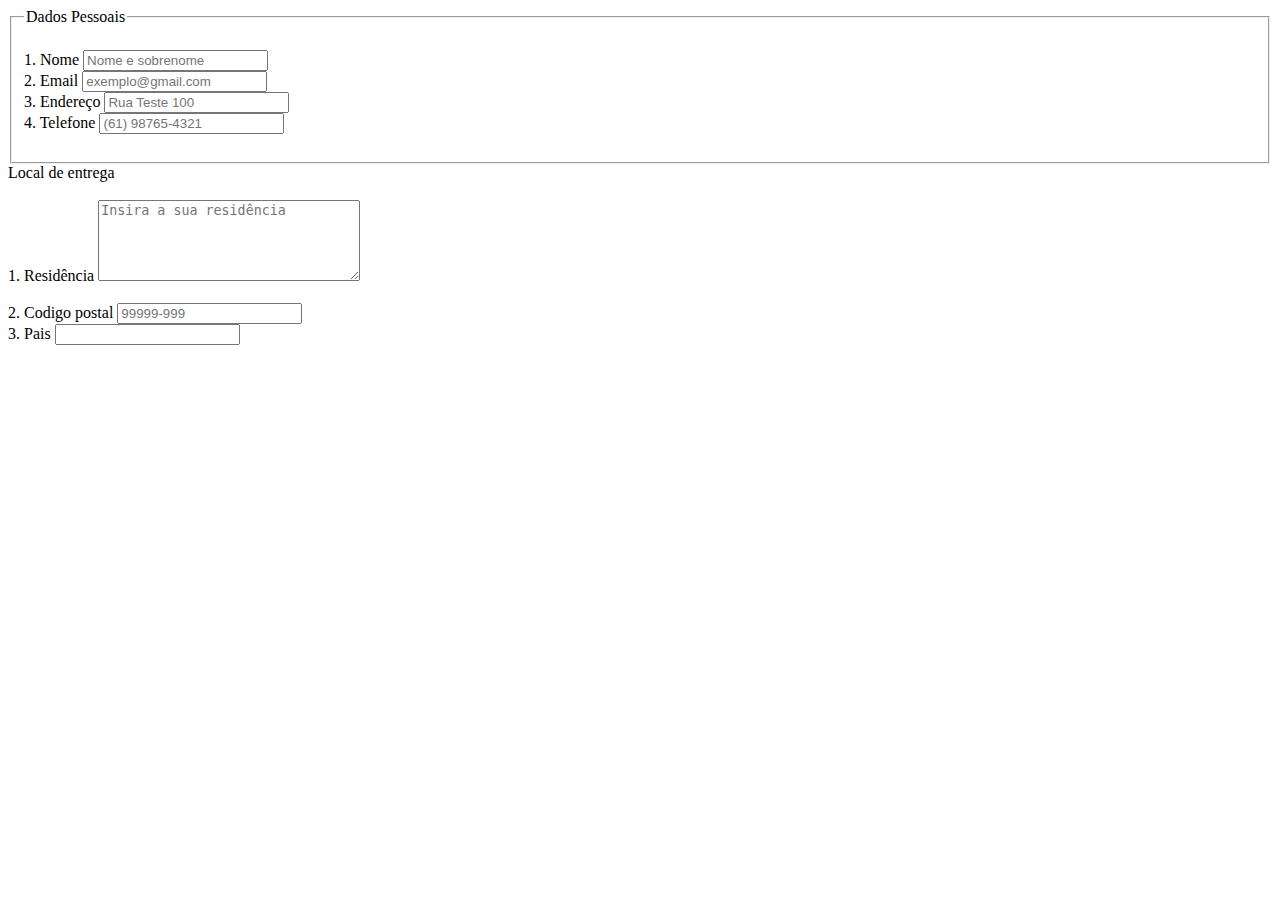
<file: Index.html>
<html>
    <body>
        <form>
            <fieldset>
                <legend>
                    Dados Pessoais
                </legend><br>
                1. Nome <input type="text" name="nome" placeholder="Nome e sobrenome"><br>
                2. Email <input type="email" name="email" placeholder="exemplo@gmail.com"><br>
                3. Endereço <input type="text" name="addres" placeholder="Rua Teste 100"><br>
                4. Telefone <input type="number" name="telefone" placeholder="(61) 98765-4321"><br><br>
            </fieldset>
            <label>Local de entrega</label><br><br>
            1. Residência <textarea name="message" rows="5" cols="30" placeholder="Insira a sua residência"></textarea><br><br>
            2. Codigo postal <input type="number" name="postalcode" placeholder="99999-999"><br>
            3. Pais <input type="" name="country"><br>
        </form>
    </body>
</html>
</file>
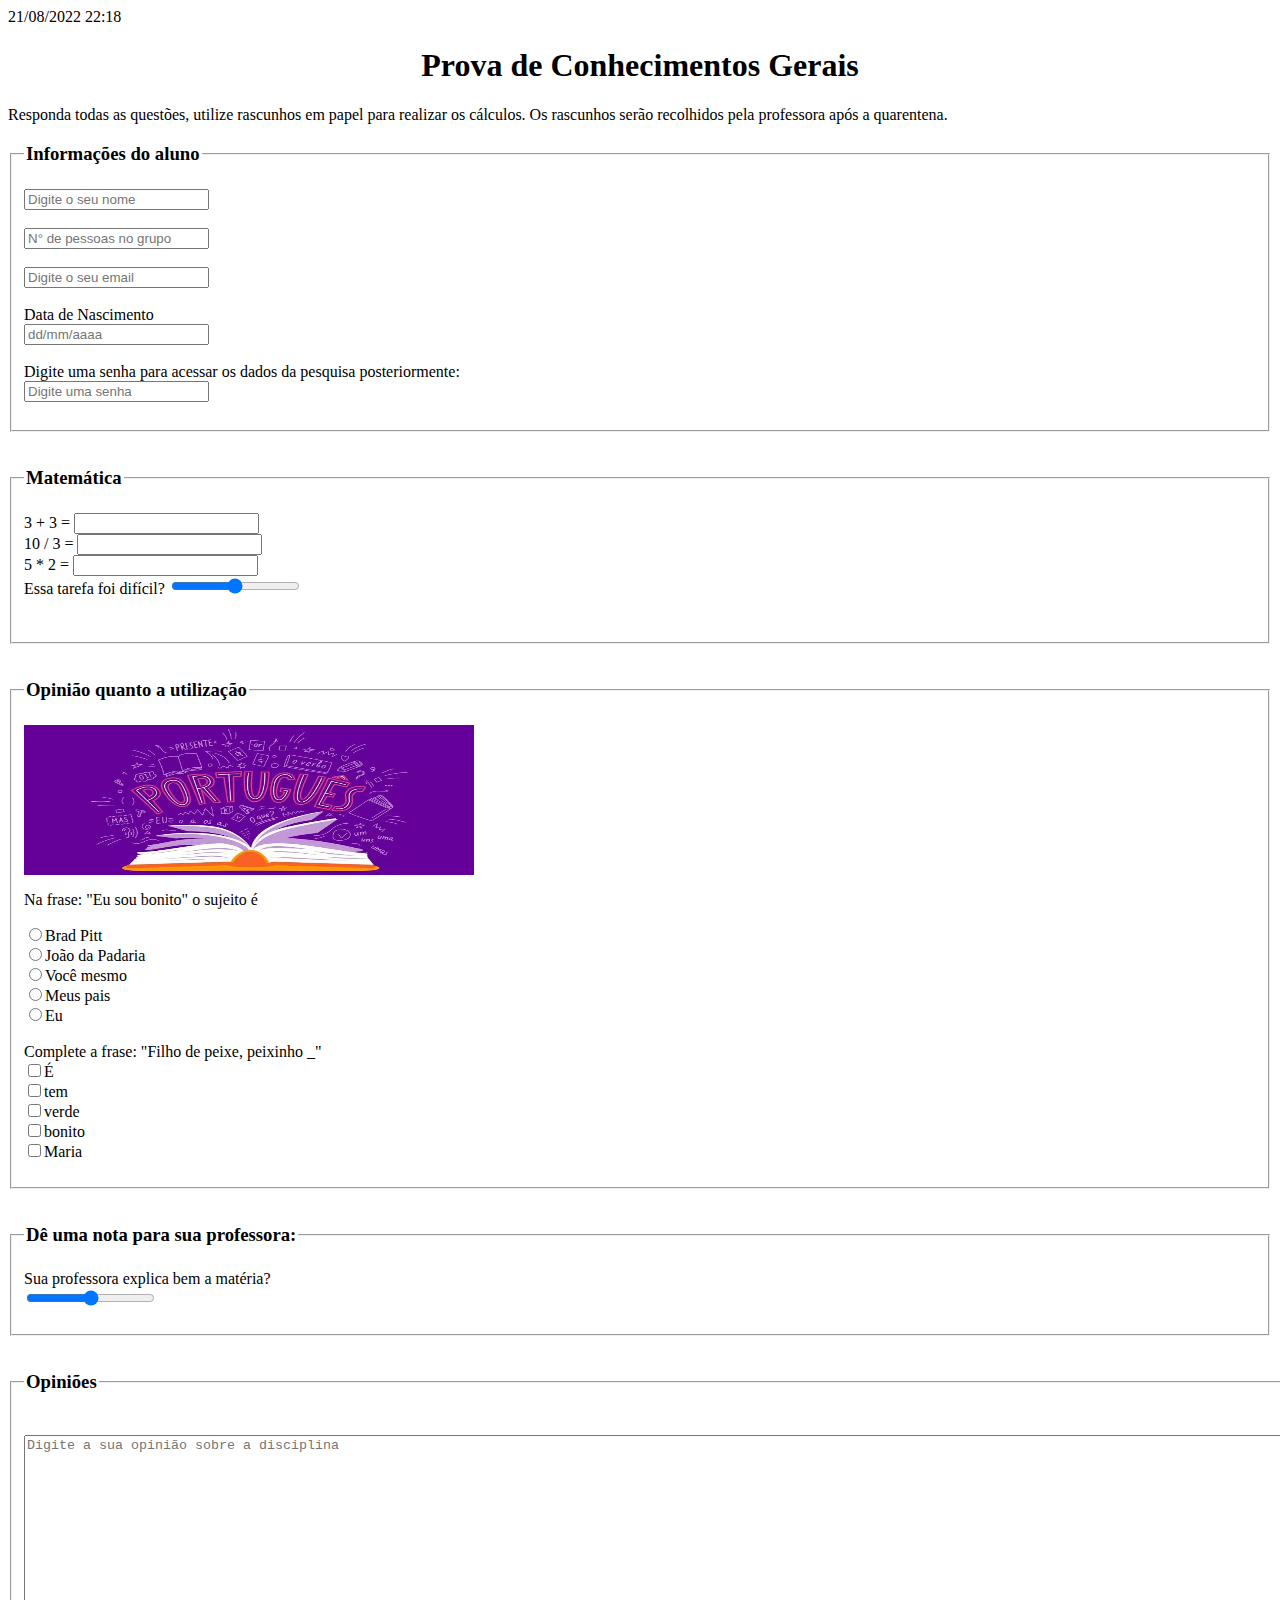
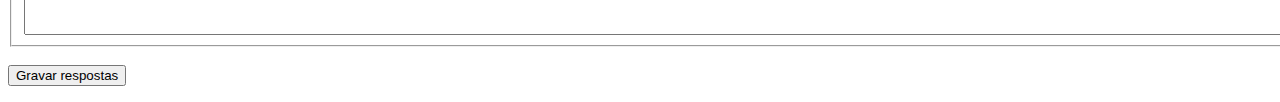
<file: DesafioFormulário/index.html>
<html>
    <head>
        <link rel="stylesheet" href="style.css">
        <div id="subHeader_3" class="form-subHeader">
            21/08/2022 22:18
          </div>
        <h1 ALIGN="CENTER">Prova de Conhecimentos Gerais</h1>
    </head>
    <label class="form-label form-label-top" align="center" id="label_5" for="first_5">
        Responda todas as questões, utilize rascunhos em papel para realizar os cálculos. Os rascunhos serão recolhidos pela professora após a quarentena.
    </label>
    <body>
        <form>
            <fieldset>
                <legend>
                    <h3>Informações do aluno</h3>
                </legend>
                <input type="nome" name="nome" placeholder="Digite o seu nome"><br><br>
                <input type="numeropessoas" name="numeropessoas" placeholder="N° de pessoas no grupo"><br><br>
                <input type="email" name="email" placeholder="Digite o seu email"><br><br>
                Data de Nascimento <br> <input type="datadenascimento" name="datadenascimento" placeholder="dd/mm/aaaa"><br><br>
                Digite uma senha para acessar os dados da pesquisa posteriormente: <br>
                <input type="senha" name="senha" type="password" placeholder="Digite uma senha"><br><br>
            </fieldset>
        </form>
        <form>
            <fieldset>
                <legend>
                    <h3>Matemática</h3>
                </legend>
                3 + 3 = <input type="mtm1" name="mtm1" placeholder=""><br>
                10 / 3 = <input type="mtm2" name="mtm2" placeholder=""><br>
                5 * 2 = <input type="mtm3" name="mtm3" placeholder=""><br>
                Essa tarefa foi difícil? <input type="range" id="range" name="range" min="0" max="100" value="50">
                <p id="range-value"></p> <br>
            </fieldset>
        </form>
        <form>
            <fieldset>
                <legend>
                    <h3>Opinião quanto a utilização</h3>
                </legend>
                <img src="assets/Image.jpeg" alt="Portugues" id="ptg">
                <form>
                    <p>Na frase: "Eu sou bonito" o sujeito é</p>
                    <input type="radio" name="bradpitt" value="bradpitt">Brad Pitt<br>
                    <input type="radio" name="joaodapadaria" value="joaodapadaria">João da Padaria<br>
                    <input type="radio" name="vocemesmo" value="vocemesmo">Você mesmo<br>
                    <input type="radio" name="meuspais" value="meuspais">Meus pais<br>
                    <input type="radio" name="eu" value="eu">Eu<br>
                </form>
                <br>
                <form>
                    Complete a frase: "Filho de peixe, peixinho _"<br>
                    <input type="checkbox" name="e" value="e">É<br>
                    <input type="checkbox" name="tem" value="tem">tem<br>
                    <input type="checkbox" name="verde" value="verde">verde<br>
                    <input type="checkbox" name="bonito" value="bonito">bonito<br>
                    <input type="checkbox" name="maria" value="maria">Maria<br>
                </form>

            </fieldset>
        </form>
        <form>
            <fieldset>
                <legend>
                    <h3>Dê uma nota para sua professora:</h3>
                </legend>
                Sua professora explica bem a matéria? <br> <input type="range" id="range" name="range" min="0" max="100" value="50">
                <p id="range-value"></p>
            </fieldset>
        </form>
        <form>
            <fieldset>
                <legend>
                    <h3>Opiniões</h3>
                </legend>
                <br>
                <textarea id="msg" name="msg" placeholder="Digite a sua opinião sobre a disciplina"></textarea>
            </fieldset>
            <br>
            <button type="submit">Gravar respostas</button>
        </form>
    </body>
</html>
</file>
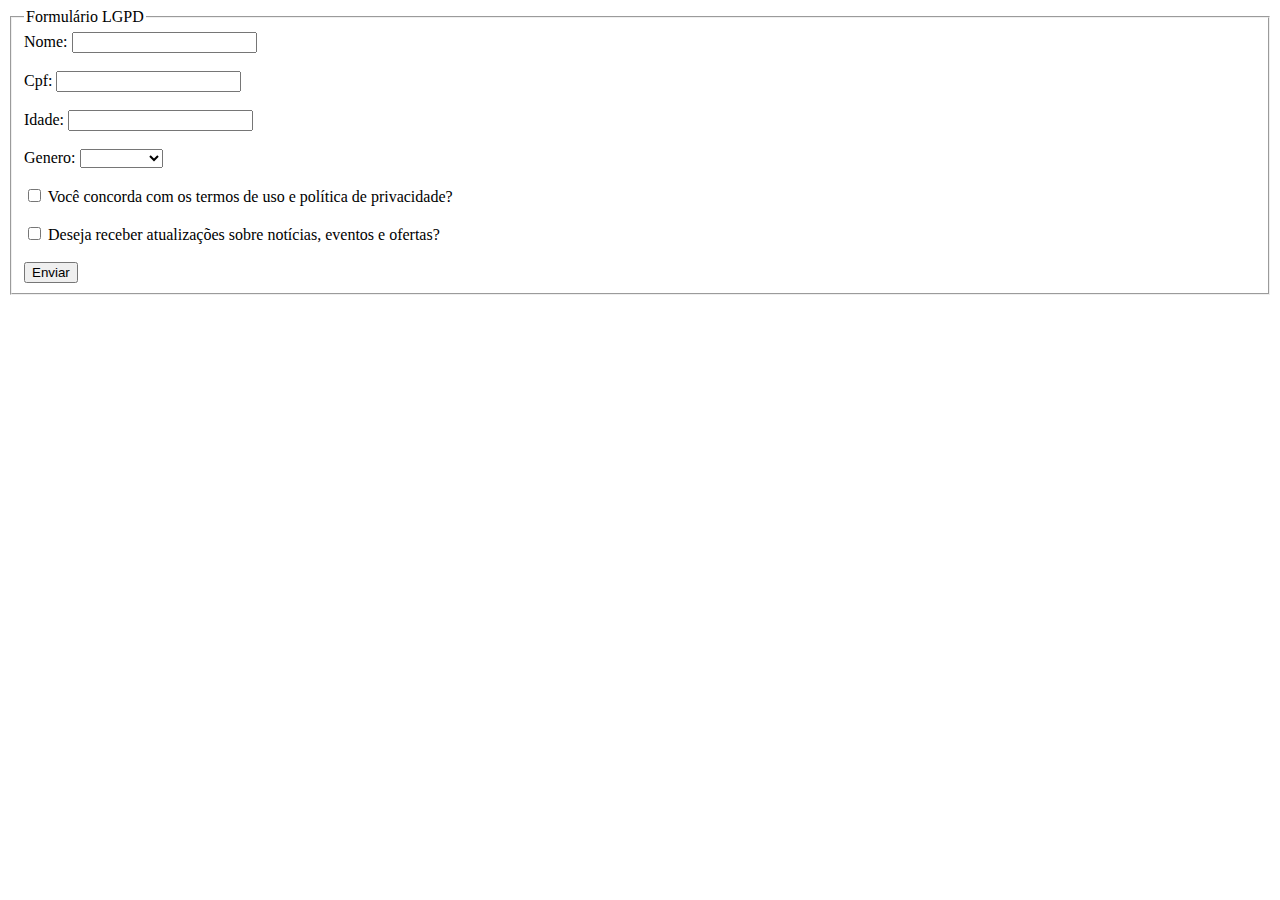
<file: Formulário-LGPD/index.html>
<html>

<head></head>

<body>
    <form>
        <fieldset>
            <legend>Formulário LGPD</legend>

            <label for="nome">Nome:</label>
            <input type="text" name="nome" id="nome">
            <br><br>
            <label for="idade">Cpf:</label>
            <input type="text" name="cpf" id="cpf">
            <br><br>
            <label for="idade">Idade:</label>
            <input type="number" name="idade" id="idade">
            <br><br>
            <label for="genero">Genero:</label>
            <select name="genero" id="genero">
                <option value="masculino"></option>
                <option value="masculino">Masculino</option>
                <option value="feminino">Feminino</option>
                <option value="outro">Outro</option>
            </select>
            <br><br>
            <input type="checkbox" name="termos" id="termos">
            <label for="termos">Você concorda com os termos de uso e política de privacidade?</label>
            <br><br>
            <input type="checkbox" name="att" id="att">
            <label for="att">Deseja receber atualizações sobre notícias, eventos e ofertas?</label>
            <br><br>
            <button type="submit">Enviar</button>
    </form>
    </fieldset>

</body>

</html>
</file>
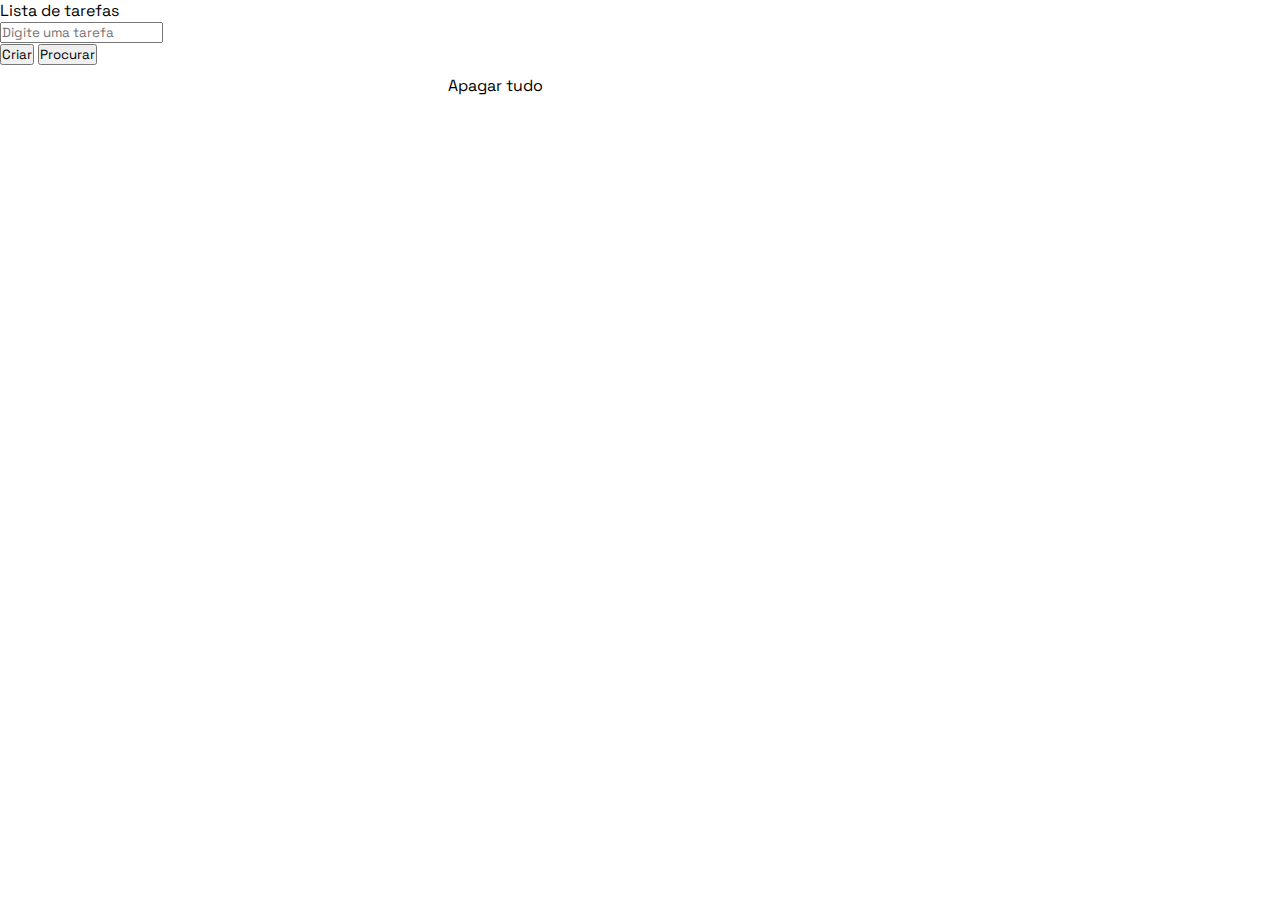
<file: To-do list/index.html>
<!DOCTYPE html>
<html lang="en">

<head>
    <meta charset="UTF-8">
    <meta http-equiv="X-UA-Compatible" content="IE=edge">
    <meta name="viewport" content="width=device-width, initial-scale=1.0">
    <title>To-do List</title>
    <link href="https://cdn.jsdelivr.net/npm/bootstrap@5.0.2/dist/css/bootstrap.min.css" rel="stylesheet"
        integrity="sha384-EVSTQN3/azprG1Anm3QDgpJLIm9Nao0Yz1ztcQTwFspd3yD65VohhpuuCOmLASjC" crossorigin="anonymous">
    <link rel="stylesheet" href="https://cdnjs.cloudflare.com/ajax/libs/font-awesome/6.1.1/css/all.min.css"
        integrity="sha512-KfkfwYDsLkIlwQp6LFnl8zNdLGxu9YAA1QvwINks4PhcElQSvqcyVLLD9aMhXd13uQjoXtEKNosOWaZqXgel0g=="
        crossorigin="anonymous" referrerpolicy="no-referrer" />
    <link rel="stylesheet" href="./style.css">
</head>

<body>
    <div class="container">
        <div class="row justify-content-center">
            <div class="col-md-6 mt-4 content">
                <div class="card">
                    <div class="card-header d-flex justify-content-between">
                        <span class="title-card">
                            Lista de tarefas
                        </span>
                        <div id="refresh" title="Refresh"><i class="fa-solid fa-arrow-rotate-right"></i></div>
                    </div>
                    <div class="card-body">
                        <form action="" class="form d-flex justify-content-between">
                            <input type="text" id="task" class="form-control" placeholder="Digite uma tarefa"
                                title="O que você tem para hoje?" />
                            <div class="d-flex">
                                <button type="button" id="create-task" class="btn btn-primary ms-2"
                                    title="Create">Criar</button>
                                <button type="button" id="search-task" class="btn btn-success ms-2"
                                    title="Search">Procurar</button>
                            </div>
                        </form>

                        <div id="tasks"></div>

                        <div id="search"></div>
                    </div>
                </div>
                <div class="error"></div>
                <div class="clear__all btn btn-danger btn-lg d-none">Apagar tudo</div>
            </div>
        </div>
    </div>

    <script src="./script.js"></script>
</body>

</html>
</file>
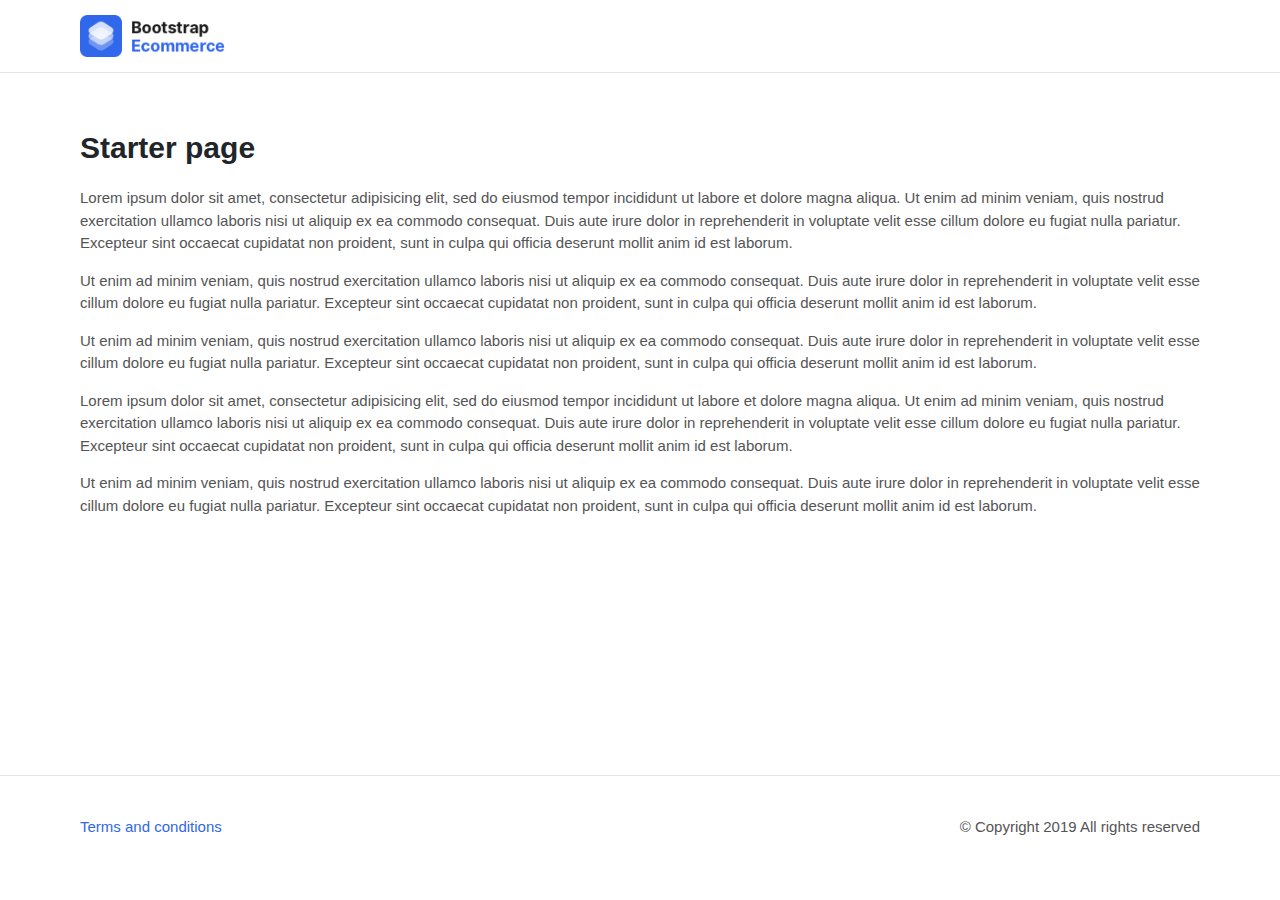
<file: E-commerce Bootstrap/page-blank-starter.html>
<!DOCTYPE HTML>
<html lang="en">
<head>
<meta charset="utf-8">
<meta name="viewport" content="width=device-width, initial-scale=1, shrink-to-fit=no">

<title>Website title - bootstrap html template</title>

<link rel="shortcut icon" type="image/x-icon" href="images/favicon.ico">

<!-- jQuery -->
<script src="js/jquery-2.0.0.min.js" type="text/javascript"></script>

<!-- Bootstrap4 files-->
<script src="js/bootstrap.bundle.min.js" type="text/javascript"></script>
<link href="css/bootstrap.css" rel="stylesheet" type="text/css"/>

<!-- Font awesome 5 -->
<link href="fonts/fontawesome/css/all.min.css" type="text/css" rel="stylesheet">

<!-- custom style -->
<link href="css/ui.css" rel="stylesheet" type="text/css"/>
<link href="css/responsive.css" rel="stylesheet" />

<!-- custom javascript -->
<script src="js/script.js" type="text/javascript"></script>

<script type="text/javascript">
/// some script

// jquery ready start
$(document).ready(function() {
	// jQuery code

}); 
// jquery end
</script>

</head>
<body>

<header class="section-header">
<section class="header-main border-bottom">
<div class="container">
	<a href="http://bootstrap-ecommerce.com" class="brand-wrap"><img class="logo" src="images/logo.png"></a>
</div> <!-- container.// -->
</section>
</header> <!-- section-header.// -->


<section class="section-content padding-y">
<div class="container">

<header class="section-heading">
	<h2 class="section-title">Starter page </h2>
</header><!-- sect-heading -->

<article>


<p>Lorem ipsum dolor sit amet, consectetur adipisicing elit, sed do eiusmod
tempor incididunt ut labore et dolore magna aliqua. Ut enim ad minim veniam,
quis nostrud exercitation ullamco laboris nisi ut aliquip ex ea commodo
consequat. Duis aute irure dolor in reprehenderit in voluptate velit esse
cillum dolore eu fugiat nulla pariatur. Excepteur sint occaecat cupidatat non
proident, sunt in culpa qui officia deserunt mollit anim id est laborum.</p>
<p>Ut enim ad minim veniam,
quis nostrud exercitation ullamco laboris nisi ut aliquip ex ea commodo
consequat. Duis aute irure dolor in reprehenderit in voluptate velit esse
cillum dolore eu fugiat nulla pariatur. Excepteur sint occaecat cupidatat non
proident, sunt in culpa qui officia deserunt mollit anim id est laborum.</p>
<p>Ut enim ad minim veniam,
quis nostrud exercitation ullamco laboris nisi ut aliquip ex ea commodo
consequat. Duis aute irure dolor in reprehenderit in voluptate velit esse
cillum dolore eu fugiat nulla pariatur. Excepteur sint occaecat cupidatat non
proident, sunt in culpa qui officia deserunt mollit anim id est laborum.</p>

<p>Lorem ipsum dolor sit amet, consectetur adipisicing elit, sed do eiusmod
tempor incididunt ut labore et dolore magna aliqua. Ut enim ad minim veniam,
quis nostrud exercitation ullamco laboris nisi ut aliquip ex ea commodo
consequat. Duis aute irure dolor in reprehenderit in voluptate velit esse
cillum dolore eu fugiat nulla pariatur. Excepteur sint occaecat cupidatat non
proident, sunt in culpa qui officia deserunt mollit anim id est laborum.</p>
<p>Ut enim ad minim veniam,
quis nostrud exercitation ullamco laboris nisi ut aliquip ex ea commodo
consequat. Duis aute irure dolor in reprehenderit in voluptate velit esse
cillum dolore eu fugiat nulla pariatur. Excepteur sint occaecat cupidatat non
proident, sunt in culpa qui officia deserunt mollit anim id est laborum.</p>

<br><br><br><br><br><br><br><br><br>

</article>

</div> <!-- container .//  -->
</section>
<!-- ========================= SECTION CONTENT END// ========================= -->

<!-- ========================= FOOTER ========================= -->
<footer class="section-footer border-top padding-y">
	<div class="container">
		<p class="float-md-right"> 
			&copy Copyright 2019 All rights reserved
		</p>
		<p>
			<a href="#">Terms and conditions</a>
		</p>
	</div><!-- //container -->
</footer>
<!-- ========================= FOOTER END // ========================= -->


</body>
</html>
</file>
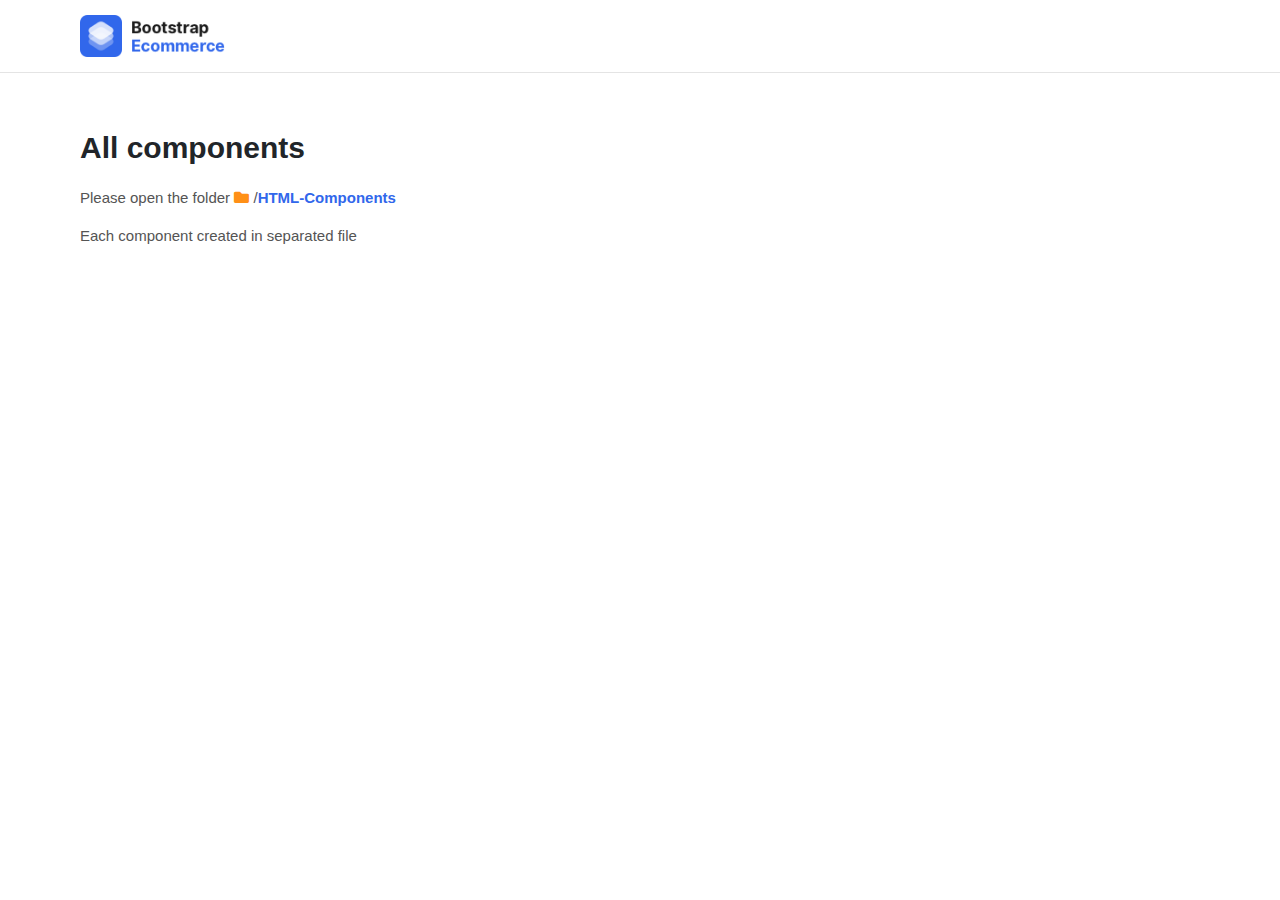
<file: E-commerce Bootstrap/page-components.html>
<!DOCTYPE HTML>
<html lang="en">
<head>
<meta charset="utf-8">
<meta name="viewport" content="width=device-width, initial-scale=1, shrink-to-fit=no">

<title>Website title - bootstrap html template</title>

<link rel="shortcut icon" type="image/x-icon" href="images/favicon.ico">

<!-- jQuery -->
<script src="js/jquery-2.0.0.min.js" type="text/javascript"></script>

<!-- Bootstrap4 files-->
<script src="js/bootstrap.bundle.min.js" type="text/javascript"></script>
<link href="css/bootstrap.css" rel="stylesheet" type="text/css"/>

<!-- Font awesome 5 -->
<link href="fonts/fontawesome/css/all.min.css" type="text/css" rel="stylesheet">

<!-- custom style -->
<link href="css/ui.css" rel="stylesheet" type="text/css"/>
<link href="css/responsive.css" rel="stylesheet" />

<!-- custom javascript -->
<script src="js/script.js" type="text/javascript"></script>

<script type="text/javascript">
/// some script

// jquery ready start
$(document).ready(function() {
	// jQuery code

}); 
// jquery end
</script>

</head>
<body>

<header class="section-header">
<section class="header-main border-bottom">
<div class="container">
	<a href="http://bootstrap-ecommerce.com" class="brand-wrap"><img class="logo" src="images/logo.png"></a>
</div> <!-- container.// -->
</section>
</header> <!-- section-header.// -->


<section class="section-content padding-y">
<div class="container">

<header class="section-heading">
	<h2 class="section-title">All components </h2>
</header><!-- sect-heading -->

<article>

<p>Please open the folder <i class="fa fa-folder text-warning"></i> /<strong><a target="_blank" href="_HTML-Components/">HTML-Components</a></strong> </p>
<p>Each component created in separated file</p>



</article>


</div> <!-- container .//  -->
</section>
<!-- ========================= SECTION CONTENT END// ========================= -->


</body>
</html>
</file>
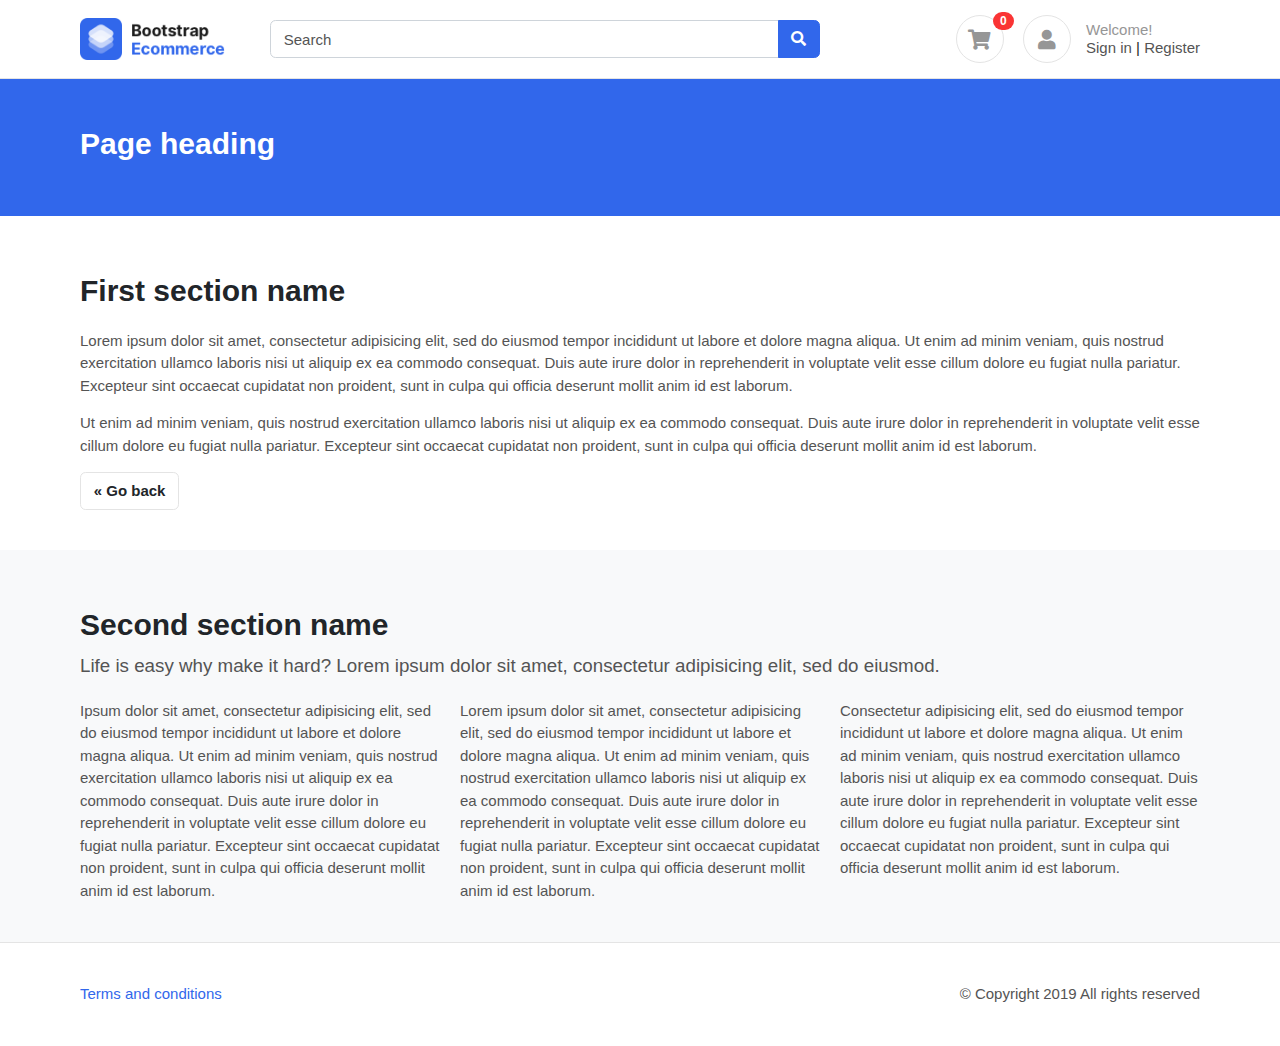
<file: E-commerce Bootstrap/page-content.html>
<!DOCTYPE HTML>
<html lang="en">
<head>
<meta charset="utf-8">
<meta http-equiv="pragma" content="no-cache" />
<meta http-equiv="cache-control" content="max-age=604800" />
<meta name="viewport" content="width=device-width, initial-scale=1, shrink-to-fit=no">

<title>Website title - bootstrap html template</title>

<link href="images/favicon.ico" rel="shortcut icon" type="image/x-icon">

<!-- jQuery -->
<script src="js/jquery-2.0.0.min.js" type="text/javascript"></script>

<!-- Bootstrap4 files-->
<script src="js/bootstrap.bundle.min.js" type="text/javascript"></script>
<link href="css/bootstrap.css" rel="stylesheet" type="text/css"/>

<!-- Font awesome 5 -->
<link href="fonts/fontawesome/css/all.min.css" type="text/css" rel="stylesheet">

<!-- custom style -->
<link href="css/ui.css" rel="stylesheet" type="text/css"/>
<link href="css/responsive.css" rel="stylesheet" media="only screen and (max-width: 1200px)" />

<!-- custom javascript -->
<script src="js/script.js" type="text/javascript"></script>

<script type="text/javascript">
/// some script

// jquery ready start
$(document).ready(function() {
	// jQuery code

}); 
// jquery end
</script>

</head>
<body>


<header class="section-header">

<section class="header-main border-bottom">
	<div class="container">
<div class="row align-items-center">
	<div class="col-lg-2 col-4">
		<div class="brand-wrap">
			<img class="logo" src="images/logo.png">
		</div> <!-- brand-wrap.// -->
	</div>
	<div class="col-lg-6 col-sm-12 order-3 order-lg-2">
		<form action="#">
			<div class="input-group w-100">
			    <input type="text" class="form-control" placeholder="Search">
			    <div class="input-group-append">
			      <button class="btn btn-primary" type="submit">
			        <i class="fa fa-search"></i>
			      </button>
			    </div>
		    </div>
		</form> <!-- search-wrap .end// -->
	</div> <!-- col.// -->
	<div class="col-lg-4 col-sm-6 col-8 order-2 order-lg-3">
		<div class="widgets-wrap float-md-right">
			<div class="widget-header  mr-3">
				<a href="#" class="icon icon-sm rounded-circle border"><i class="fa fa-shopping-cart"></i></a>
				<span class="badge badge-pill badge-danger notify">0</span>
			</div>
			<div class="widget-header icontext">
				<a href="#" class="icon icon-sm rounded-circle border"><i class="fa fa-user"></i></a>
				<div class="text">
					<span class="text-muted">Welcome!</span>
					<div> 
						<a href="#">Sign in</a> |  
						<a href="#"> Register</a>
					</div>
				</div>
			</div>
		</div> <!-- widgets-wrap.// -->
	</div> <!-- col.// -->
</div> <!-- row.// -->
	</div> <!-- container.// -->
</section> <!-- header-main .// -->
</header> <!-- section-header.// -->



<!-- ========================= SECTION PAGETOP ========================= -->
<section class="section-pagetop bg-primary">
<div class="container">
	<h2 class="title-page text-white">Page heading</h2>

</div> <!-- container //  -->
</section>
<!-- ========================= SECTION INTRO END// ========================= -->

<!-- ========================= SECTION CONTENT ========================= -->
<section class="section-content padding-y">
<div class="container">

<header class="section-heading">
<h2 class="section-title">First section name</h2>
</header><!-- sect-heading -->

<p>Lorem ipsum dolor sit amet, consectetur adipisicing elit, sed do eiusmod
tempor incididunt ut labore et dolore magna aliqua. Ut enim ad minim veniam,
quis nostrud exercitation ullamco laboris nisi ut aliquip ex ea commodo
consequat. Duis aute irure dolor in reprehenderit in voluptate velit esse
cillum dolore eu fugiat nulla pariatur. Excepteur sint occaecat cupidatat non
proident, sunt in culpa qui officia deserunt mollit anim id est laborum.</p>
<p>Ut enim ad minim veniam,
quis nostrud exercitation ullamco laboris nisi ut aliquip ex ea commodo
consequat. Duis aute irure dolor in reprehenderit in voluptate velit esse
cillum dolore eu fugiat nulla pariatur. Excepteur sint occaecat cupidatat non
proident, sunt in culpa qui officia deserunt mollit anim id est laborum.</p>

<a href="javascript: history.back()" class="btn btn-light"> &laquo Go back</a>

</div> <!-- container .//  -->
</section>
<!-- ========================= SECTION CONTENT END// ========================= -->

<!-- ========================= SECTION  ========================= -->
<section class="section-name bg padding-y">
<div class="container">

<header class="section-heading">
<h2 class="section-title">Second section name</h2>
<p class="lead">Life is easy why make it hard? Lorem ipsum dolor sit amet, consectetur adipisicing elit, sed do eiusmod.</p>
</header><!-- sect-heading -->

<div class="row">
	<div class="col-md-4">

	<p>Ipsum dolor sit amet, consectetur adipisicing elit, sed do eiusmod
			tempor incididunt ut labore et dolore magna aliqua. Ut enim ad minim veniam,
			quis nostrud exercitation ullamco laboris nisi ut aliquip ex ea commodo
			consequat. Duis aute irure dolor in reprehenderit in voluptate velit esse
			cillum dolore eu fugiat nulla pariatur. Excepteur sint occaecat cupidatat non
			proident, sunt in culpa qui officia deserunt mollit anim id est laborum.</p>

	</article>
	</div> <!-- col.// -->
	<div class="col-md-4">
		<p>
			Lorem ipsum dolor sit amet, consectetur adipisicing elit, sed do eiusmod
			tempor incididunt ut labore et dolore magna aliqua. Ut enim ad minim veniam,
			quis nostrud exercitation ullamco laboris nisi ut aliquip ex ea commodo
			consequat. Duis aute irure dolor in reprehenderit in voluptate velit esse
			cillum dolore eu fugiat nulla pariatur. Excepteur sint occaecat cupidatat non
			proident, sunt in culpa qui officia deserunt mollit anim id est laborum.
		</p>
	</div> <!-- col.// -->
	<div class="col-md-4">
			<p>
				Consectetur adipisicing elit, sed do eiusmod
			tempor incididunt ut labore et dolore magna aliqua. Ut enim ad minim veniam,
			quis nostrud exercitation ullamco laboris nisi ut aliquip ex ea commodo
			consequat. Duis aute irure dolor in reprehenderit in voluptate velit esse
			cillum dolore eu fugiat nulla pariatur. Excepteur sint occaecat cupidatat non
			proident, sunt in culpa qui officia deserunt mollit anim id est laborum.
			</p>
	</div> <!-- col.// -->
</div> <!-- row.// -->

</div><!-- container // -->
</section>
<!-- ========================= SECTION  END// ========================= -->

<!-- ========================= FOOTER ========================= -->
<footer class="section-footer border-top padding-y">
	<div class="container">
		<p class="float-md-right"> 
			&copy Copyright 2019 All rights reserved
		</p>
		<p>
			<a href="#">Terms and conditions</a>
		</p>
	</div><!-- //container -->
</footer>
<!-- ========================= FOOTER END // ========================= -->



</body>
</html>
</file>
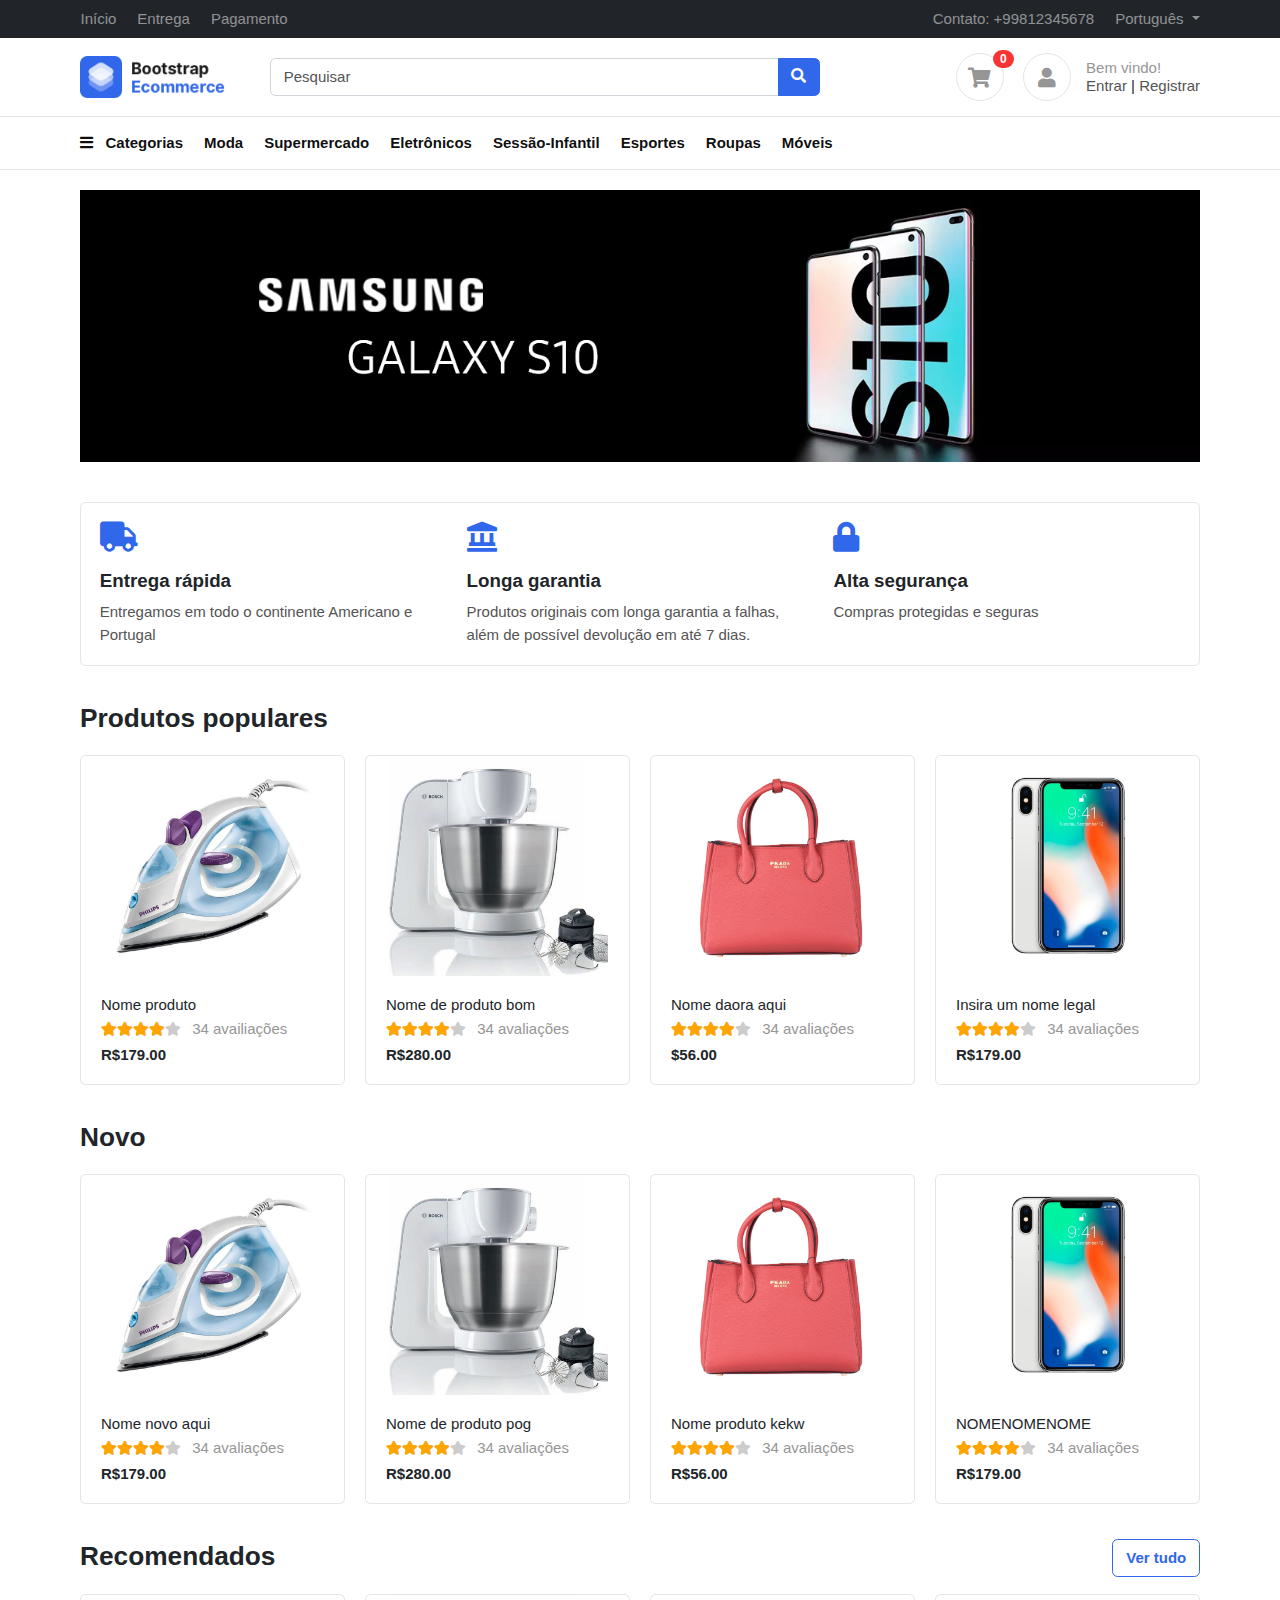
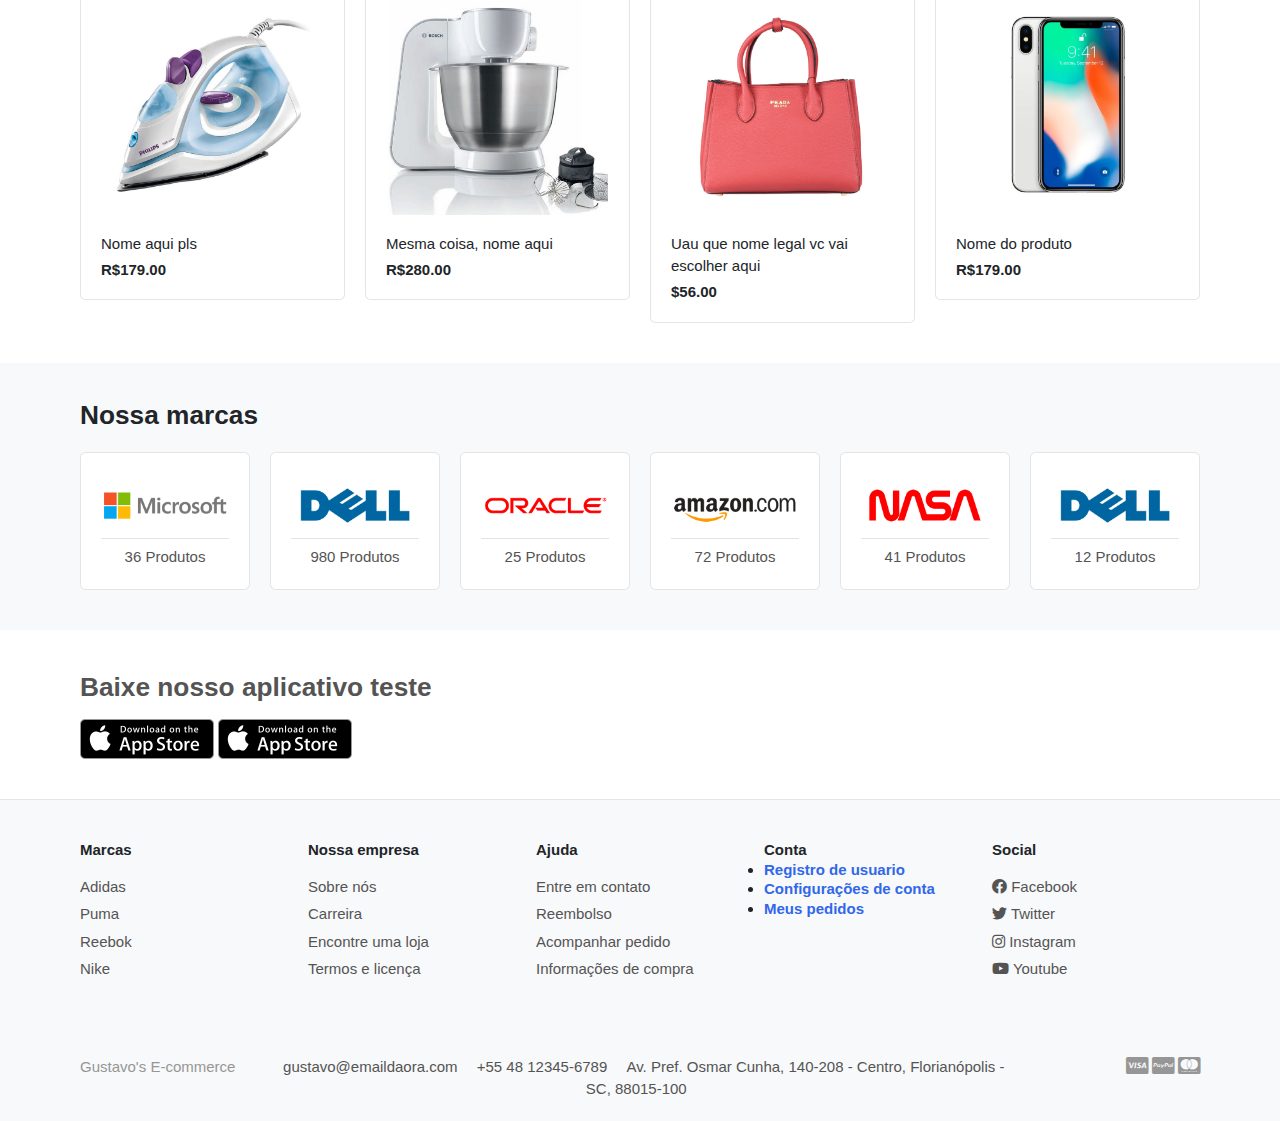
<file: E-commerce Bootstrap/page-index-1-compact.html>
<!DOCTYPE HTML>
<html lang="en">
<head>
<meta charset="utf-8">
<meta http-equiv="pragma" content="no-cache" />
<meta http-equiv="cache-control" content="max-age=604800" />
<meta name="viewport" content="width=device-width, initial-scale=1, shrink-to-fit=no">

<title>Gustavo E-commerce</title>

<link href="images/favicon.ico" rel="shortcut icon" type="image/x-icon">

<!-- jQuery -->
<script src="js/jquery-2.0.0.min.js" type="text/javascript"></script>

<!-- Bootstrap4 files-->
<script src="js/bootstrap.bundle.min.js" type="text/javascript"></script>
<link href="css/bootstrap.css" rel="stylesheet" type="text/css"/>

<!-- Font awesome 5 -->
<link href="fonts/fontawesome/css/all.min.css" type="text/css" rel="stylesheet">

<!-- custom style -->
<link href="css/ui.css" rel="stylesheet" type="text/css"/>
<link href="css/responsive.css" rel="stylesheet" media="only screen and (max-width: 1200px)" />

<!-- custom javascript -->
<script src="js/script.js" type="text/javascript"></script>

<script type="text/javascript">
/// some script

// jquery ready start
$(document).ready(function() {
	// jQuery code

}); 
// jquery end
</script>

</head>
<body>


<header class="section-header">

<nav class="navbar navbar-dark navbar-expand p-0 bg-dark">
<div class="container">
    <ul class="navbar-nav d-none d-md-flex mr-auto">
		<li class="nav-item"><a class="nav-link" href="#">Início</a></li>
		<li class="nav-item"><a class="nav-link" href="#">Entrega</a></li>
		<li class="nav-item"><a class="nav-link" href="#">Pagamento</a></li>
    </ul>
    <ul class="navbar-nav">
		<li  class="nav-item"><a href="#" class="nav-link"> Contato: +99812345678 </a></li>
		<li class="nav-item dropdown">
		 	<a href="#" class="nav-link dropdown-toggle" data-toggle="dropdown"> Português </a>
		    <ul class="dropdown-menu dropdown-menu-right" style="max-width: 100px;">
				<li><a class="dropdown-item" href="#">Inglês</a></li>
				<li><a class="dropdown-item" href="#">Espanhol </a></li>
		    </ul>
		</li>
	</ul> <!-- list-inline //  -->
  </div> <!-- navbar-collapse .// -->
</div> <!-- container //  -->
</nav> <!-- header-top-light.// -->

<section class="header-main border-bottom">
	<div class="container">
<div class="row align-items-center">
	<div class="col-lg-2 col-4">
		<div class="brand-wrap">
			<img class="logo" src="images/logo.png">
		</div> <!-- brand-wrap.// -->
	</div>
	<div class="col-lg-6 col-sm-12">
		<form action="#" class="search">
			<div class="input-group w-100">
			    <input type="text" class="form-control" placeholder="Pesquisar">
			    <div class="input-group-append">
			      <button class="btn btn-primary" type="submit">
			        <i class="fa fa-search"></i>
			      </button>
			    </div>
		    </div>
		</form> <!-- search-wrap .end// -->
	</div> <!-- col.// -->
	<div class="col-lg-4 col-sm-6 col-8">
		<div class="widgets-wrap float-md-right">
			<div class="widget-header  mr-3">
				<a href="#" class="icon icon-sm rounded-circle border"><i class="fa fa-shopping-cart"></i></a>
				<span class="badge badge-pill badge-danger notify">0</span>
			</div>
			<div class="widget-header icontext">
				<a href="#" class="icon icon-sm rounded-circle border"><i class="fa fa-user"></i></a>
				<div class="text">
					<span class="text-muted">Bem vindo!</span>
					<div> 
						<a href="#">Entrar</a> |  
						<a href="#"> Registrar</a>
					</div>
				</div>
			</div>
		</div> <!-- widgets-wrap.// -->
	</div> <!-- col.// -->
</div> <!-- row.// -->
	</div> <!-- container.// -->
</section> <!-- header-main .// -->
</header> <!-- section-header.// -->


<nav class="navbar navbar-main navbar-expand-lg navbar-light border-bottom">
  <div class="container">
    <button class="navbar-toggler" type="button" data-toggle="collapse" data-target="#main_nav" aria-controls="main_nav" aria-expanded="false" aria-label="Toggle navigation">
      <span class="navbar-toggler-icon"></span>
    </button>

    <div class="collapse navbar-collapse" id="main_nav">
      <ul class="navbar-nav">
      	<li class="nav-item dropdown">
          <a class="nav-link pl-0" data-toggle="dropdown" href="#"><strong> <i class="fa fa-bars"></i> &nbsp  Categorias</strong></a>
          <div class="dropdown-menu">
            <a class="dropdown-item" href="#">Comidas e bebidas</a>
            <a class="dropdown-item" href="#">Interior</a>
          </div>
        </li>
        <li class="nav-item">
          <a class="nav-link" href="#">Moda</a>
        </li>
        <li class="nav-item">
          <a class="nav-link" href="#">Supermercado</a>
        </li>
        <li class="nav-item">
          <a class="nav-link" href="#">Eletrônicos</a>
        </li>
        <li class="nav-item">
          <a class="nav-link" href="#">Sessão-Infantil</a>
        </li>
        <li class="nav-item">
          <a class="nav-link" href="#">Esportes</a>
        </li>
        <li class="nav-item">
          <a class="nav-link" href="#">Roupas</a>
        </li>
        <li class="nav-item">
          <a class="nav-link" href="#">Móveis</a>
        </li>
      </ul>
    </div> <!-- collapse .// -->
  </div> <!-- container .// -->
</nav>

</header> <!-- section-header.// -->



<!-- ========================= SECTION INTRO ========================= -->
<section class="section-intro padding-y-sm">
<div class="container">

<div class="intro-banner-wrap">
	<img src="images/banners/1.png" class="img-fluid">
</div>

</div> <!-- container //  -->
</section>
<!-- ========================= SECTION INTRO END// ========================= -->


<!-- ========================= SECTION FEATURE ========================= -->
<section class="section-content padding-y-sm">
<div class="container">
<article class="card card-body">


<div class="row">
	<div class="col-md-4">	
		<figure>
			<span class="text-primary"><i class="fa fa-2x fa-truck"></i></span>
			<figcaption class="pt-3">
				<h5 class="title">Entrega rápida</h5>
				<p>Entregamos em todo o continente Americano e Portugal </p>
			</figcaption>
		</figure> <!-- iconbox // -->
	</div><!-- col // -->
	<div class="col-md-4">
		<figure>
			<span class="text-primary"><i class="fa fa-2x fa-landmark"></i></span>	
			<figcaption class="pt-3">
				<h5 class="title">Longa garantia</h5>
				<p>Produtos originais com longa garantia a falhas, além de possível devolução em até 7 dias.
				 </p>
			</figcaption>
		</figure> <!-- iconbox // -->
	</div><!-- col // -->
    <div class="col-md-4">
		<figure>
			<span class="text-primary"><i class="fa fa-2x fa-lock"></i></span>
			<figcaption class="pt-3">
				<h5 class="title">Alta segurança</h5>
				<p>Compras protegidas e seguras
				 </p>
			</figcaption>
		</figure> <!-- iconbox // -->
	</div> <!-- col // -->
</div>
</article>

</div> <!-- container .//  -->
</section>
<!-- ========================= SECTION FEATURE END// ========================= -->


<!-- ========================= SECTION CONTENT ========================= -->
<section class="section-content">
<div class="container">

<header class="section-heading">
	<h3 class="section-title">Produtos populares</h3>
</header><!-- sect-heading -->

	
<div class="row">
	<div class="col-md-3">
		<div href="#" class="card card-product-grid">
			<a href="#" class="img-wrap"> <img src="images/items/1.jpg"> </a>
			<figcaption class="info-wrap">
				<a href="#" class="title">Nome produto</a>
				
				<div class="rating-wrap">
					<ul class="rating-stars">
						<li style="width:80%" class="stars-active"> 
							<i class="fa fa-star"></i><i class="fa fa-star"></i><i class="fa fa-star"></i><i class="fa fa-star"></i><i class="fa fa-star"></i>
						</li>
						<li>
							<i class="fa fa-star"></i><i class="fa fa-star"></i><i class="fa fa-star"></i><i class="fa fa-star"></i><i class="fa fa-star"></i> 
						</li>
					</ul>
					<span class="label-rating text-muted"> 34 availiações</span>
				</div>
				<div class="price mt-1">R$179.00</div> <!-- price-wrap.// -->
			</figcaption>
		</div>
	</div> <!-- col.// -->
	<div class="col-md-3">
		<div href="#" class="card card-product-grid">
			<a href="#" class="img-wrap"> <img src="images/items/2.jpg"> </a>
			<figcaption class="info-wrap">
				<a href="#" class="title">Nome de produto bom</a>
				
				<div class="rating-wrap">
					<ul class="rating-stars">
						<li style="width:80%" class="stars-active"> 
							<i class="fa fa-star"></i><i class="fa fa-star"></i><i class="fa fa-star"></i><i class="fa fa-star"></i><i class="fa fa-star"></i>
						</li>
						<li>
							<i class="fa fa-star"></i><i class="fa fa-star"></i><i class="fa fa-star"></i><i class="fa fa-star"></i><i class="fa fa-star"></i> 
						</li>
					</ul>
					<span class="label-rating text-muted"> 34 avaliações</span>
				</div>
				<div class="price mt-1">R$280.00</div> <!-- price-wrap.// -->
			</figcaption>
		</div>
	</div> <!-- col.// -->
	<div class="col-md-3">
		<div href="#" class="card card-product-grid">
			<a href="#" class="img-wrap"> <img src="images/items/3.jpg"> </a>
			<figcaption class="info-wrap">
				<a href="#" class="title">Nome daora aqui</a>
				
				<div class="rating-wrap">
					<ul class="rating-stars">
						<li style="width:80%" class="stars-active"> 
							<i class="fa fa-star"></i><i class="fa fa-star"></i><i class="fa fa-star"></i><i class="fa fa-star"></i><i class="fa fa-star"></i>
						</li>
						<li>
							<i class="fa fa-star"></i><i class="fa fa-star"></i><i class="fa fa-star"></i><i class="fa fa-star"></i><i class="fa fa-star"></i> 
						</li>
					</ul>
					<span class="label-rating text-muted"> 34 avaliações</span>
				</div>
				<div class="price mt-1">$56.00</div> <!-- price-wrap.// -->
			</figcaption>
		</div>
	</div> <!-- col.// -->
	<div class="col-md-3">
		<div href="#" class="card card-product-grid">
			<a href="#" class="img-wrap"> <img src="images/items/4.jpg"> </a>
			<figcaption class="info-wrap">
				<a href="#" class="title">Insira um nome legal</a>
				
				<div class="rating-wrap">
					<ul class="rating-stars">
						<li style="width:80%" class="stars-active"> 
							<i class="fa fa-star"></i><i class="fa fa-star"></i><i class="fa fa-star"></i><i class="fa fa-star"></i><i class="fa fa-star"></i>
						</li>
						<li>
							<i class="fa fa-star"></i><i class="fa fa-star"></i><i class="fa fa-star"></i><i class="fa fa-star"></i><i class="fa fa-star"></i> 
						</li>
					</ul>
					<span class="label-rating text-muted"> 34 avaliações</span>
				</div>
				<div class="price mt-1">R$179.00</div> <!-- price-wrap.// -->
			</figcaption>
		</div>
	</div> <!-- col.// -->
</div> <!-- row.// -->

</div> <!-- container .//  -->
</section>
<!-- ========================= SECTION CONTENT END// ========================= -->



<!-- ========================= SECTION CONTENT ========================= -->
<section class="section-content">
<div class="container">

<header class="section-heading">
	<h3 class="section-title">Novo</h3>
</header><!-- sect-heading -->

<div class="row">
	<div class="col-md-3">
		<div href="#" class="card card-product-grid">
			<a href="#" class="img-wrap"> <img src="images/items/1.jpg"> </a>
			<figcaption class="info-wrap">
				<a href="#" class="title">Nome novo aqui</a>
				
				<div class="rating-wrap">
					<ul class="rating-stars">
						<li style="width:80%" class="stars-active"> 
							<i class="fa fa-star"></i><i class="fa fa-star"></i><i class="fa fa-star"></i><i class="fa fa-star"></i><i class="fa fa-star"></i>
						</li>
						<li>
							<i class="fa fa-star"></i><i class="fa fa-star"></i><i class="fa fa-star"></i><i class="fa fa-star"></i><i class="fa fa-star"></i> 
						</li>
					</ul>
					<span class="label-rating text-muted"> 34 avaliações</span>
				</div>
				<div class="price mt-1">R$179.00</div> <!-- price-wrap.// -->
			</figcaption>
		</div>
	</div> <!-- col.// -->
	<div class="col-md-3">
		<div href="#" class="card card-product-grid">
			<a href="#" class="img-wrap"> <img src="images/items/2.jpg"> </a>
			<figcaption class="info-wrap">
				<a href="#" class="title">Nome de produto pog</a>
				
				<div class="rating-wrap">
					<ul class="rating-stars">
						<li style="width:80%" class="stars-active"> 
							<i class="fa fa-star"></i><i class="fa fa-star"></i><i class="fa fa-star"></i><i class="fa fa-star"></i><i class="fa fa-star"></i>
						</li>
						<li>
							<i class="fa fa-star"></i><i class="fa fa-star"></i><i class="fa fa-star"></i><i class="fa fa-star"></i><i class="fa fa-star"></i> 
						</li>
					</ul>
					<span class="label-rating text-muted"> 34 avaliações</span>
				</div>
				<div class="price mt-1">R$280.00</div> <!-- price-wrap.// -->
			</figcaption>
		</div>
	</div> <!-- col.// -->
	<div class="col-md-3">
		<div href="#" class="card card-product-grid">
			<a href="#" class="img-wrap"> <img src="images/items/3.jpg"> </a>
			<figcaption class="info-wrap">
				<a href="#" class="title">Nome produto kekw</a>
				
				<div class="rating-wrap">
					<ul class="rating-stars">
						<li style="width:80%" class="stars-active"> 
							<i class="fa fa-star"></i><i class="fa fa-star"></i><i class="fa fa-star"></i><i class="fa fa-star"></i><i class="fa fa-star"></i>
						</li>
						<li>
							<i class="fa fa-star"></i><i class="fa fa-star"></i><i class="fa fa-star"></i><i class="fa fa-star"></i><i class="fa fa-star"></i> 
						</li>
					</ul>
					<span class="label-rating text-muted"> 34 avaliações</span>
				</div>
				<div class="price mt-1">R$56.00</div> <!-- price-wrap.// -->
			</figcaption>
		</div>
	</div> <!-- col.// -->
	<div class="col-md-3">
		<div href="#" class="card card-product-grid">
			<a href="#" class="img-wrap"> <img src="images/items/4.jpg"> </a>
			<figcaption class="info-wrap">
				<a href="#" class="title">NOMENOMENOME</a>
				
				<div class="rating-wrap">
					<ul class="rating-stars">
						<li style="width:80%" class="stars-active"> 
							<i class="fa fa-star"></i><i class="fa fa-star"></i><i class="fa fa-star"></i><i class="fa fa-star"></i><i class="fa fa-star"></i>
						</li>
						<li>
							<i class="fa fa-star"></i><i class="fa fa-star"></i><i class="fa fa-star"></i><i class="fa fa-star"></i><i class="fa fa-star"></i> 
						</li>
					</ul>
					<span class="label-rating text-muted"> 34 avaliações</span>
				</div>
				<div class="price mt-1">R$179.00</div> <!-- price-wrap.// -->
			</figcaption>
		</div>
	</div> <!-- col.// -->
</div> <!-- row.// -->

</div> <!-- container .//  -->
</section>
<!-- ========================= SECTION CONTENT END// ========================= -->



<!-- ========================= SECTION CONTENT ========================= -->
<section class="section-content padding-bottom-sm">
<div class="container">

<header class="section-heading">
	<a href="#" class="btn btn-outline-primary float-right">Ver tudo</a>
	<h3 class="section-title">Recomendados</h3>
</header><!-- sect-heading -->

<div class="row">
	<div class="col-md-3">
		<div href="#" class="card card-product-grid">
			<a href="#" class="img-wrap"> <img src="images/items/1.jpg"> </a>
			<figcaption class="info-wrap">
				<a href="#" class="title">Nome aqui pls</a>
				<div class="price mt-1">R$179.00</div> <!-- price-wrap.// -->
			</figcaption>
		</div>
	</div> <!-- col.// -->
	<div class="col-md-3">
		<div href="#" class="card card-product-grid">
			<a href="#" class="img-wrap"> <img src="images/items/2.jpg"> </a>
			<figcaption class="info-wrap">
				<a href="#" class="title">Mesma coisa, nome aqui</a>
				<div class="price mt-1">R$280.00</div> <!-- price-wrap.// -->
			</figcaption>
		</div>
	</div> <!-- col.// -->
	<div class="col-md-3">
		<div href="#" class="card card-product-grid">
			<a href="#" class="img-wrap"> <img src="images/items/3.jpg"> </a>
			<figcaption class="info-wrap">
				<a href="#" class="title">Uau que nome legal vc vai escolher aqui</a>
				<div class="price mt-1">$56.00</div> <!-- price-wrap.// -->
			</figcaption>
		</div>
	</div> <!-- col.// -->
	<div class="col-md-3">
		<div href="#" class="card card-product-grid">
			<a href="#" class="img-wrap"> <img src="images/items/4.jpg"> </a>
			<figcaption class="info-wrap">
				<a href="#" class="title">Nome do produto</a>
				<div class="price mt-1">R$179.00</div> <!-- price-wrap.// -->
			</figcaption>
		</div>
	</div> <!-- col.// -->
</div> <!-- row.// -->

</div> <!-- container .//  -->
</section>
<!-- ========================= SECTION CONTENT END// ========================= -->

<!-- ========================= SECTION  ========================= -->
<section class="section-name bg padding-y-sm">
<div class="container">
<header class="section-heading">
	<h3 class="section-title">Nossa marcas</h3>
</header><!-- sect-heading -->

<div class="row">
	<div class="col-md-2">
		<figure class="box item-logo">
			<a href="#"><img src="images/logos/logo1.png"></a>
			<figcaption class="text-center border-top pt-2">36 Produtos</figcaption>
		</figure> <!-- item-logo.// -->
	</div> <!-- col.// -->
	<div class="col-md-2">
		<figure class="box item-logo">
			<a href="#"><img src="images/logos/logo2.png"></a>
			<figcaption class="text-center border-top pt-2">980 Produtos</figcaption>
		</figure> <!-- item-logo.// -->
	</div> <!-- col.// -->
	<div class="col-md-2">
		<figure class="box item-logo">
			<a href="#"><img src="images/logos/logo3.png"></a>
			<figcaption class="text-center border-top pt-2">25 Produtos</figcaption>
		</figure> <!-- item-logo.// -->
	</div> <!-- col.// -->
	<div class="col-md-2">
		<figure class="box item-logo">
			<a href="#"><img src="images/logos/logo4.png"></a>
			<figcaption class="text-center border-top pt-2">72 Produtos</figcaption>
		</figure> <!-- item-logo.// -->
	</div> <!-- col.// -->
	<div class="col-md-2">
		<figure class="box item-logo">
			<a href="#"><img src="images/logos/logo5.png"></a>
			<figcaption class="text-center border-top pt-2">41 Produtos</figcaption>
		</figure> <!-- item-logo.// -->
	</div> <!-- col.// -->
	<div class="col-md-2">
		<figure class="box item-logo">
			<a href="#"><img src="images/logos/logo2.png"></a>
			<figcaption class="text-center border-top pt-2">12 Produtos</figcaption>
		</figure> <!-- item-logo.// -->
	</div> <!-- col.// -->
</div> <!-- row.// -->
</div><!-- container // -->
</section>
<!-- ========================= SECTION  END// ========================= -->



<!-- ========================= SECTION  ========================= -->
<section class="section-name padding-y">
<div class="container">

<h3 class="mb-3">Baixe nosso aplicativo teste</h3>

<a href="#"><img src="images/misc/appstore.png" height="40"></a>
<a href="#"><img src="images/misc/appstore.png" height="40"></a>

</div><!-- container // -->
</section>
<!-- ========================= SECTION  END// ======================= -->




<!-- ========================= FOOTER ========================= -->
<footer class="section-footer border-top bg">
	<div class="container">
		<section class="footer-top  padding-y">
			<div class="row">
				<aside class="col-md">
					<h6 class="title">Marcas</h6>
					<ul class="list-unstyled">
						<li> <a href="#">Adidas</a></li>
						<li> <a href="#">Puma</a></li>
						<li> <a href="#">Reebok</a></li>
						<li> <a href="#">Nike</a></li>
					</ul>
				</aside>
				<aside class="col-md">
					<h6 class="title">Nossa empresa</h6>
					<ul class="list-unstyled">
						<li> <a href="#">Sobre nós</a></li>
						<li> <a href="#">Carreira</a></li>
						<li> <a href="#">Encontre uma loja</a></li>
						<li> <a href="#">Termos e licença</a></li>
					</ul>
				</aside>
				<aside class="col-md">
					<h6 class="title">Ajuda</h6>
					<ul class="list-unstyled">
						<li> <a href="#">Entre em contato</a></li>
						<li> <a href="#">Reembolso</a></li>
						<li> <a href="#">Acompanhar pedido</a></li>
						<li> <a href="#">Informações de compra</a></li>
					</ul>
				</aside>
				<aside class="col-md">
					<h6 class="title">Conta
						<li> <a href="#"> Registro de usuario </a></li>
						<li> <a href="#"> Configurações de conta </a></li>
						<li> <a href="#"> Meus pedidos </a></li>
					</ul>
				</aside>
				<aside class="col-md">
					<h6 class="title">Social</h6>
					<ul class="list-unstyled">
						<li><a href="#"> <i class="fab fa-facebook"></i> Facebook </a></li>
						<li><a href="#"> <i class="fab fa-twitter"></i> Twitter </a></li>
						<li><a href="#"> <i class="fab fa-instagram"></i> Instagram </a></li>
						<li><a href="#"> <i class="fab fa-youtube"></i> Youtube </a></li>
					</ul>
				</aside>
			</div> <!-- row.// -->
		</section>	<!-- footer-top.// -->

		<section class="footer-bottom row">
			<div class="col-md-2">
				<p class="text-muted"> Gustavo's E-commerce </p>
			</div>
			<div class="col-md-8 text-md-center">
				<span  class="px-2">gustavo@emaildaora.com</span>
				<span  class="px-2">+55 48 12345-6789</span>
				<span  class="px-2">Av. Pref. Osmar Cunha, 140-208 - Centro, Florianópolis - SC, 88015-100</span>
			</div>
			<div class="col-md-2 text-md-right text-muted">
				<i class="fab fa-lg fa-cc-visa"></i>
				<i class="fab fa-lg fa-cc-paypal"></i>
				<i class="fab fa-lg fa-cc-mastercard"></i>
			</div>
		</section>
	</div><!-- //container -->
</footer>
<!-- ========================= FOOTER END // ========================= -->


</body>
</html>
</file>
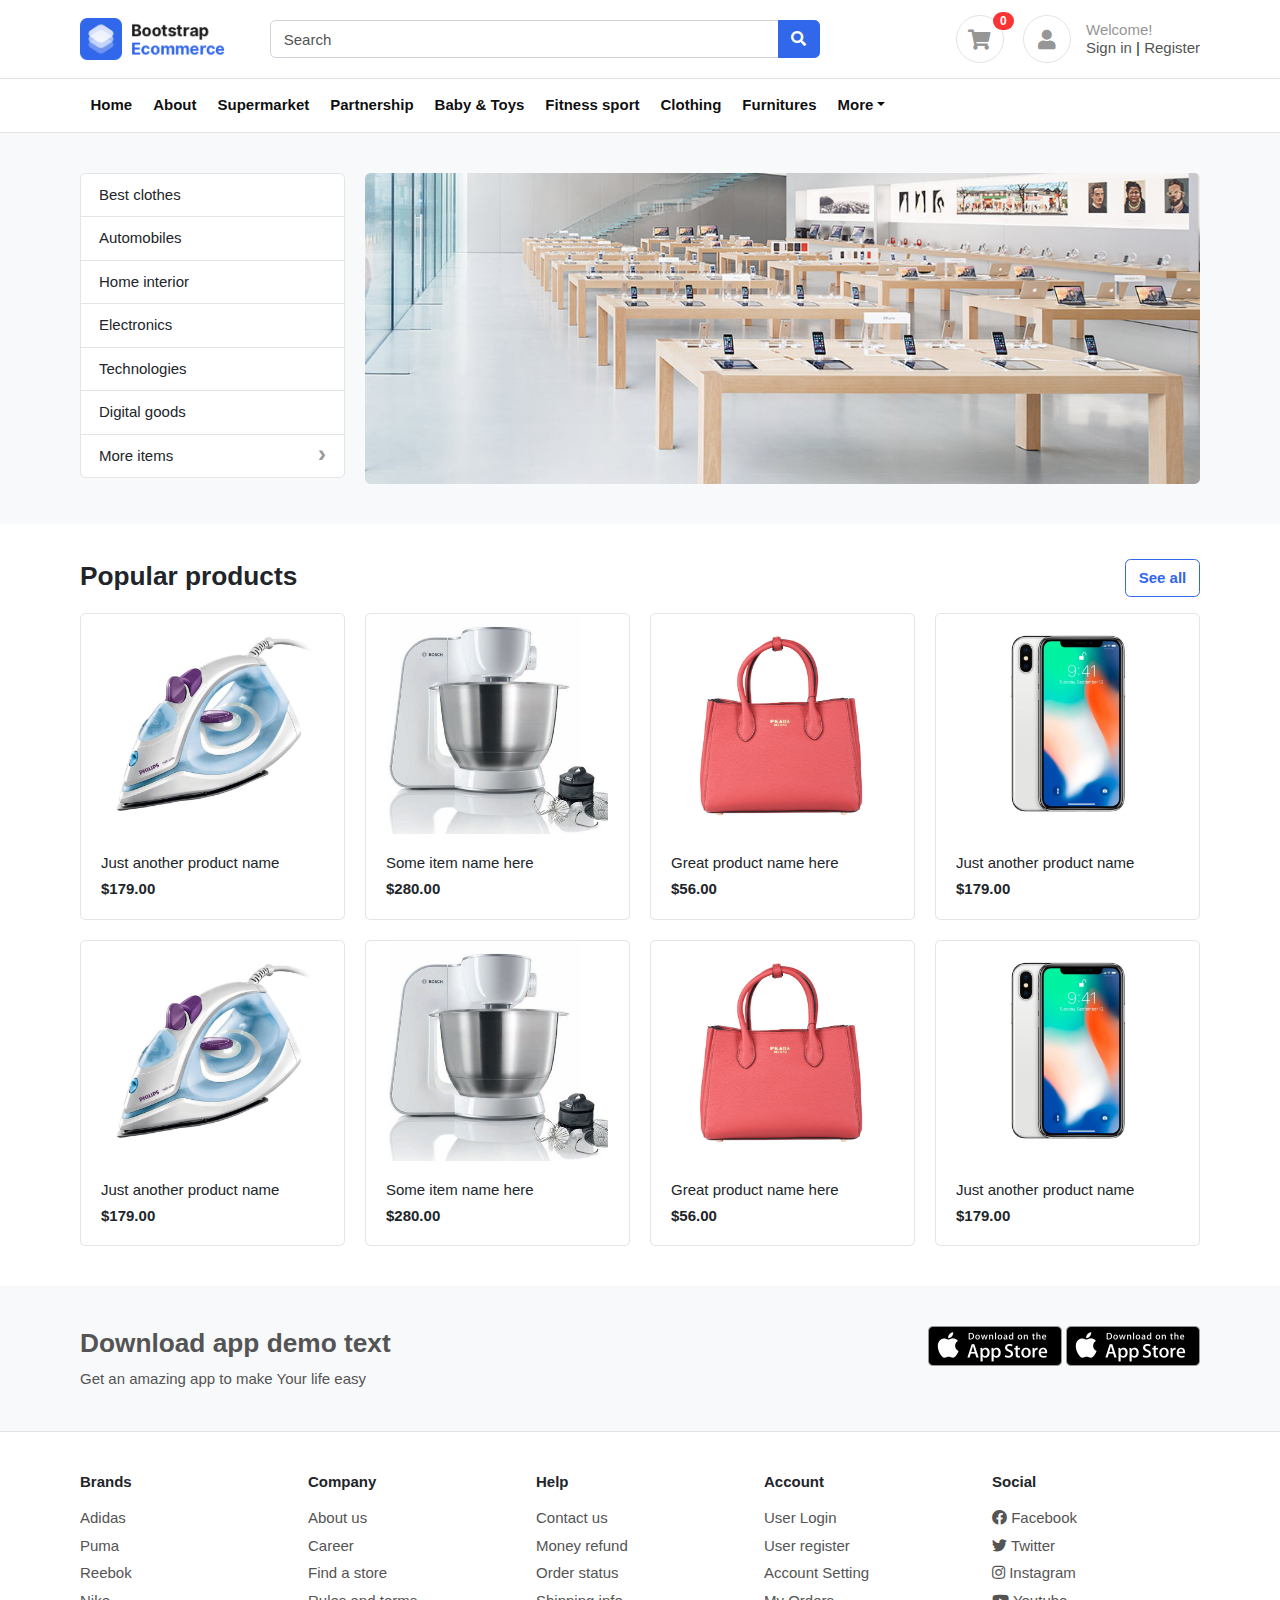
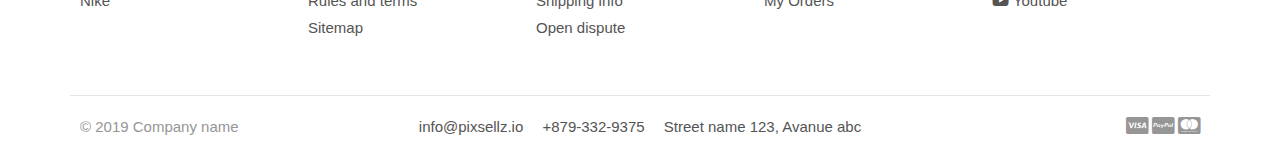
<file: E-commerce Bootstrap/page-index-2-sidenav.html>
<!DOCTYPE HTML>
<html lang="en">
<head>
<meta charset="utf-8">
<meta http-equiv="pragma" content="no-cache" />
<meta http-equiv="cache-control" content="max-age=604800" />
<meta name="viewport" content="width=device-width, initial-scale=1, shrink-to-fit=no">

<title>Website title - bootstrap html template</title>

<link href="images/favicon.ico" rel="shortcut icon" type="image/x-icon">

<!-- jQuery -->
<script src="js/jquery-2.0.0.min.js" type="text/javascript"></script>

<!-- Bootstrap4 files-->
<script src="js/bootstrap.bundle.min.js" type="text/javascript"></script>
<link href="css/bootstrap.css" rel="stylesheet" type="text/css"/>

<!-- Font awesome 5 -->
<link href="fonts/fontawesome/css/all.min.css" type="text/css" rel="stylesheet">

<!-- custom style -->
<link href="css/ui.css" rel="stylesheet" type="text/css"/>
<link href="css/responsive.css" rel="stylesheet" media="only screen and (max-width: 1200px)" />

<!-- custom javascript -->
<script src="js/script.js" type="text/javascript"></script>

<script type="text/javascript">
/// some script

// jquery ready start
$(document).ready(function() {
	// jQuery code

}); 
// jquery end
</script>

</head>
<body>


<header class="section-header">

<section class="header-main border-bottom">
	<div class="container">
<div class="row align-items-center">
	<div class="col-lg-2 col-4">
		<div class="brand-wrap">
			<img class="logo" src="images/logo.png">
		</div> <!-- brand-wrap.// -->
	</div>
	<div class="col-lg-6 col-sm-12">
		<form action="#" class="search">
			<div class="input-group w-100">
			    <input type="text" class="form-control" placeholder="Search">
			    <div class="input-group-append">
			      <button class="btn btn-primary" type="submit">
			        <i class="fa fa-search"></i>
			      </button>
			    </div>
		    </div>
		</form> <!-- search-wrap .end// -->
	</div> <!-- col.// -->
	<div class="col-lg-4 col-sm-6 col-8">
		<div class="widgets-wrap float-md-right">
			<div class="widget-header  mr-3">
				<a href="#" class="icon icon-sm rounded-circle border"><i class="fa fa-shopping-cart"></i></a>
				<span class="badge badge-pill badge-danger notify">0</span>
			</div>
			<div class="widget-header icontext">
				<a href="#" class="icon icon-sm rounded-circle border"><i class="fa fa-user"></i></a>
				<div class="text">
					<span class="text-muted">Welcome!</span>
					<div> 
						<a href="#">Sign in</a> |  
						<a href="#"> Register</a>
					</div>
				</div>
			</div>

		</div> <!-- widgets-wrap.// -->
	</div> <!-- col.// -->
</div> <!-- row.// -->
	</div> <!-- container.// -->
</section> <!-- header-main .// -->
</header> <!-- section-header.// -->


<nav class="navbar navbar-main navbar-expand-lg navbar-light border-bottom">
  <div class="container">

    <button class="navbar-toggler" type="button" data-toggle="collapse" data-target="#main_nav" aria-controls="main_nav" aria-expanded="false" aria-label="Toggle navigation">
      <span class="navbar-toggler-icon"></span>
    </button>

    <div class="collapse navbar-collapse" id="main_nav">
      <ul class="navbar-nav">
      	<li class="nav-item dropdown">
           <a class="nav-link" href="#">Home</a>
        </li>
        <li class="nav-item">
          <a class="nav-link" href="#">About</a>
        </li>
        <li class="nav-item">
          <a class="nav-link" href="#">Supermarket</a>
        </li>
        <li class="nav-item">
          <a class="nav-link" href="#">Partnership</a>
        </li>
        <li class="nav-item">
          <a class="nav-link" href="#">Baby &amp Toys</a>
        </li>
        <li class="nav-item">
          <a class="nav-link" href="#">Fitness sport</a>
        </li>
        <li class="nav-item">
          <a class="nav-link" href="#">Clothing</a>
        </li>
        <li class="nav-item">
          <a class="nav-link" href="#">Furnitures</a>
        </li>
        <li class="nav-item dropdown">
          <a class="nav-link dropdown-toggle" data-toggle="dropdown" href="#"> More</a>
          <div class="dropdown-menu">
            <a class="dropdown-item" href="#">Foods and Drink</a>
            <a class="dropdown-item" href="#">Home interior</a>
            <div class="dropdown-divider"></div>
            <a class="dropdown-item" href="#">Category 1</a>
            <a class="dropdown-item" href="#">Category 2</a>
            <a class="dropdown-item" href="#">Category 3</a>
          </div>
        </li>
      </ul>
    </div> <!-- collapse .// -->
  </div> <!-- container .// -->
</nav>

</header> <!-- section-header.// -->


<!-- ========================= SECTION MAIN ========================= -->
<section class="section-main bg padding-y">
<div class="container">

<div class="row">
	<aside class="col-md-3">
		<nav class="card">
			<ul class="menu-category">
				<li><a href="#">Best clothes</a></li>
				<li><a href="#">Automobiles</a></li>
				<li><a href="#">Home interior</a></li>
				<li><a href="#">Electronics</a></li>
				<li><a href="#">Technologies</a></li>
				<li><a href="#">Digital goods</a></li>
				<li class="has-submenu"><a href="#">More items</a>
					<ul class="submenu">
						<li><a href="#">Submenu name</a></li>
						<li><a href="#">Great submenu</a></li>
						<li><a href="#">Another menu</a></li>
						<li><a href="#">Some others</a></li>
					</ul>
				</li>
			</ul>
		</nav>
	</aside> <!-- col.// -->
	<div class="col-md-9">
		<article class="banner-wrap">
			<img src="images/banners/banner.jpg" class="w-100 rounded">
		</article>
	</div> <!-- col.// -->
</div> <!-- row.// -->
</div> <!-- container //  -->
</section>
<!-- ========================= SECTION MAIN END// ========================= -->

<!-- ========================= SECTION  ========================= -->
<section class="section-name padding-y-sm">
<div class="container">

<header class="section-heading">
	<a href="#" class="btn btn-outline-primary float-right">See all</a>
	<h3 class="section-title">Popular products</h3>
</header><!-- sect-heading -->

	
<div class="row">
	<div class="col-md-3">
		<div href="#" class="card card-product-grid">
			<a href="#" class="img-wrap"> <img src="images/items/1.jpg"> </a>
			<figcaption class="info-wrap">
				<a href="#" class="title">Just another product name</a>
				<div class="price mt-1">$179.00</div> <!-- price-wrap.// -->
			</figcaption>
		</div>
	</div> <!-- col.// -->
	<div class="col-md-3">
		<div href="#" class="card card-product-grid">
			<a href="#" class="img-wrap"> <img src="images/items/2.jpg"> </a>
			<figcaption class="info-wrap">
				<a href="#" class="title">Some item name here</a>
				<div class="price mt-1">$280.00</div> <!-- price-wrap.// -->
			</figcaption>
		</div>
	</div> <!-- col.// -->
	<div class="col-md-3">
		<div href="#" class="card card-product-grid">
			<a href="#" class="img-wrap"> <img src="images/items/3.jpg"> </a>
			<figcaption class="info-wrap">
				<a href="#" class="title">Great product name here</a>
				<div class="price mt-1">$56.00</div> <!-- price-wrap.// -->
			</figcaption>
		</div>
	</div> <!-- col.// -->
	<div class="col-md-3">
		<div href="#" class="card card-product-grid">
			<a href="#" class="img-wrap"> <img src="images/items/4.jpg"> </a>
			<figcaption class="info-wrap">
				<a href="#" class="title">Just another product name</a>
				<div class="price mt-1">$179.00</div> <!-- price-wrap.// -->
			</figcaption>
		</div>
	</div> <!-- col.// -->
	<div class="col-md-3">
		<div href="#" class="card card-product-grid">
			<a href="#" class="img-wrap"> <img src="images/items/1.jpg"> </a>
			<figcaption class="info-wrap">
				<a href="#" class="title">Just another product name</a>
				<div class="price mt-1">$179.00</div> <!-- price-wrap.// -->
			</figcaption>
		</div>
	</div> <!-- col.// -->
	<div class="col-md-3">
		<div href="#" class="card card-product-grid">
			<a href="#" class="img-wrap"> <img src="images/items/2.jpg"> </a>
			<figcaption class="info-wrap">
				<a href="#" class="title">Some item name here</a>
				<div class="price mt-1">$280.00</div> <!-- price-wrap.// -->
			</figcaption>
		</div>
	</div> <!-- col.// -->
	<div class="col-md-3">
		<div href="#" class="card card-product-grid">
			<a href="#" class="img-wrap"> <img src="images/items/3.jpg"> </a>
			<figcaption class="info-wrap">
				<a href="#" class="title">Great product name here</a>
				<div class="price mt-1">$56.00</div> <!-- price-wrap.// -->
			</figcaption>
		</div>
	</div> <!-- col.// -->
	<div class="col-md-3">
		<div href="#" class="card card-product-grid">
			<a href="#" class="img-wrap"> <img src="images/items/4.jpg"> </a>
			<figcaption class="info-wrap">
				<a href="#" class="title">Just another product name</a>
				<div class="price mt-1">$179.00</div> <!-- price-wrap.// -->
			</figcaption>
		</div>
	</div> <!-- col.// -->
</div> <!-- row.// -->

</div><!-- container // -->
</section>
<!-- ========================= SECTION  END// ========================= -->


<!-- ========================= SECTION  ========================= -->
<section class="section-name padding-y bg">
<div class="container">

<div class="row">
<div class="col-md-6">
	<h3>Download app demo text</h3>
	<p>Get an amazing app  to make Your life easy</p>
</div>
<div class="col-md-6 text-md-right">
	<a href="#"><img src="images/misc/appstore.png" height="40"></a>
	<a href="#"><img src="images/misc/appstore.png" height="40"></a>
</div>
</div> <!-- row.// -->
</div><!-- container // -->
</section>
<!-- ========================= SECTION  END// ======================= -->



<!-- ========================= FOOTER ========================= -->
<footer class="section-footer border-top">
	<div class="container">
		<section class="footer-top padding-y">
			<div class="row">
				<aside class="col-md">
					<h6 class="title">Brands</h6>
					<ul class="list-unstyled">
						<li> <a href="#">Adidas</a></li>
						<li> <a href="#">Puma</a></li>
						<li> <a href="#">Reebok</a></li>
						<li> <a href="#">Nike</a></li>
					</ul>
				</aside>
				<aside class="col-md">
					<h6 class="title">Company</h6>
					<ul class="list-unstyled">
						<li> <a href="#">About us</a></li>
						<li> <a href="#">Career</a></li>
						<li> <a href="#">Find a store</a></li>
						<li> <a href="#">Rules and terms</a></li>
						<li> <a href="#">Sitemap</a></li>
					</ul>
				</aside>
				<aside class="col-md">
					<h6 class="title">Help</h6>
					<ul class="list-unstyled">
						<li> <a href="#">Contact us</a></li>
						<li> <a href="#">Money refund</a></li>
						<li> <a href="#">Order status</a></li>
						<li> <a href="#">Shipping info</a></li>
						<li> <a href="#">Open dispute</a></li>
					</ul>
				</aside>
				<aside class="col-md">
					<h6 class="title">Account</h6>
					<ul class="list-unstyled">
						<li> <a href="#"> User Login </a></li>
						<li> <a href="#"> User register </a></li>
						<li> <a href="#"> Account Setting </a></li>
						<li> <a href="#"> My Orders </a></li>
					</ul>
				</aside>
				<aside class="col-md">
					<h6 class="title">Social</h6>
					<ul class="list-unstyled">
						<li><a href="#"> <i class="fab fa-facebook"></i> Facebook </a></li>
						<li><a href="#"> <i class="fab fa-twitter"></i> Twitter </a></li>
						<li><a href="#"> <i class="fab fa-instagram"></i> Instagram </a></li>
						<li><a href="#"> <i class="fab fa-youtube"></i> Youtube </a></li>
					</ul>
				</aside>
			</div> <!-- row.// -->
		</section>	<!-- footer-top.// -->

		<section class="footer-bottom border-top row">
			<div class="col-md-2">
				<p class="text-muted"> &copy 2019 Company name </p>
			</div>
			<div class="col-md-8 text-md-center">
				<span  class="px-2">info@pixsellz.io</span>
				<span  class="px-2">+879-332-9375</span>
				<span  class="px-2">Street name 123, Avanue abc</span>
			</div>
			<div class="col-md-2 text-md-right text-muted">
				<i class="fab fa-lg fa-cc-visa"></i>
				<i class="fab fa-lg fa-cc-paypal"></i>
				<i class="fab fa-lg fa-cc-mastercard"></i>
			</div>
		</section>
	</div><!-- //container -->
</footer>
<!-- ========================= FOOTER END // ========================= -->

</body>
</html>
</file>
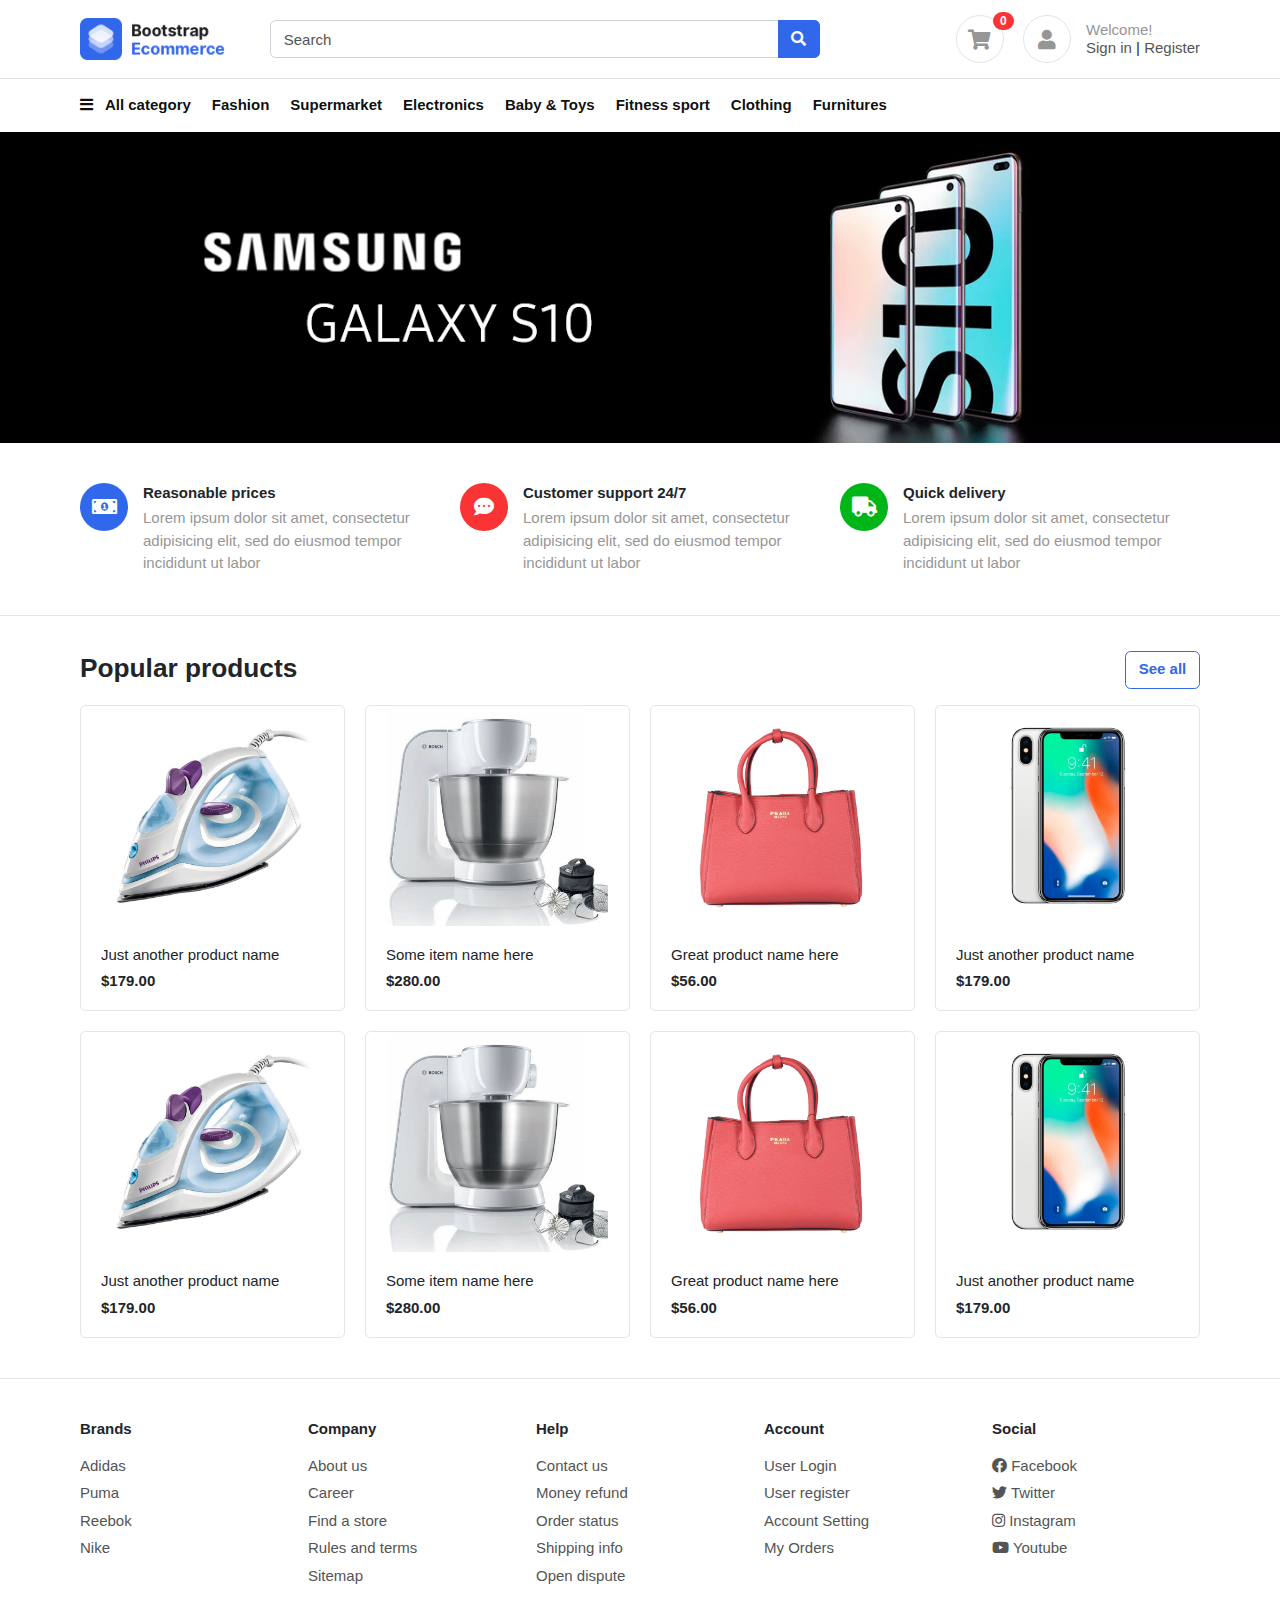
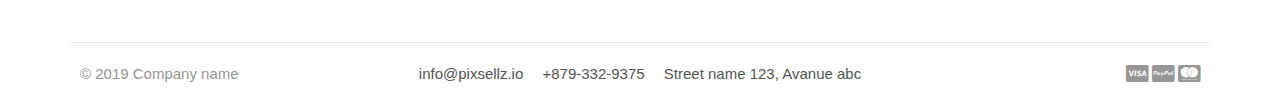
<file: E-commerce Bootstrap/page-index-3-widebanner.html>
<!DOCTYPE HTML>
<html lang="en">
<head>
<meta charset="utf-8">
<meta http-equiv="pragma" content="no-cache" />
<meta http-equiv="cache-control" content="max-age=604800" />
<meta name="viewport" content="width=device-width, initial-scale=1, shrink-to-fit=no">

<title>Website title - bootstrap html template</title>

<link href="images/favicon.ico" rel="shortcut icon" type="image/x-icon">

<!-- jQuery -->
<script src="js/jquery-2.0.0.min.js" type="text/javascript"></script>

<!-- Bootstrap4 files-->
<script src="js/bootstrap.bundle.min.js" type="text/javascript"></script>
<link href="css/bootstrap.css" rel="stylesheet" type="text/css"/>

<!-- Font awesome 5 -->
<link href="fonts/fontawesome/css/all.min.css" type="text/css" rel="stylesheet">

<!-- custom style -->
<link href="css/ui.css" rel="stylesheet" type="text/css"/>
<link href="css/responsive.css" rel="stylesheet" media="only screen and (max-width: 1200px)" />

<!-- custom javascript -->
<script src="js/script.js" type="text/javascript"></script>

<script type="text/javascript">
/// some script

// jquery ready start
$(document).ready(function() {
	// jQuery code

}); 
// jquery end
</script>

</head>
<body>

<header class="section-header">

<section class="header-main border-bottom">
	<div class="container">
<div class="row align-items-center">
	<div class="col-lg-2 col-4">
		<div class="brand-wrap">
			<img class="logo" src="images/logo.png">
		</div> <!-- brand-wrap.// -->
	</div>
	<div class="col-lg-6 col-sm-12">
		<form action="#" class="search">
			<div class="input-group w-100">
			    <input type="text" class="form-control" placeholder="Search">
			    <div class="input-group-append">
			      <button class="btn btn-primary" type="submit">
			        <i class="fa fa-search"></i>
			      </button>
			    </div>
		    </div>
		</form> <!-- search-wrap .end// -->
	</div> <!-- col.// -->
	<div class="col-lg-4 col-sm-6 col-8">
		<div class="widgets-wrap float-md-right">
			<div class="widget-header  mr-3">
				<a href="#" class="icon icon-sm rounded-circle border"><i class="fa fa-shopping-cart"></i></a>
				<span class="badge badge-pill badge-danger notify">0</span>
			</div>
			<div class="widget-header icontext">
				<a href="#" class="icon icon-sm rounded-circle border"><i class="fa fa-user"></i></a>
				<div class="text">
					<span class="text-muted">Welcome!</span>
					<div> 
						<a href="#">Sign in</a> |  
						<a href="#"> Register</a>
					</div>
				</div>
			</div>

		</div> <!-- widgets-wrap.// -->
	</div> <!-- col.// -->
</div> <!-- row.// -->
	</div> <!-- container.// -->
</section> <!-- header-main .// -->
</header> <!-- section-header.// -->


<nav class="navbar navbar-main navbar-expand-lg navbar-light">
  <div class="container">

    <button class="navbar-toggler" type="button" data-toggle="collapse" data-target="#main_nav" aria-controls="main_nav" aria-expanded="false" aria-label="Toggle navigation">
      <span class="navbar-toggler-icon"></span>
    </button>

    <div class="collapse navbar-collapse" id="main_nav">
      <ul class="navbar-nav">
      	<li class="nav-item dropdown">
          <a class="nav-link pl-0" data-toggle="dropdown" href="#"><strong> <i class="fa fa-bars"></i> &nbsp  All category</strong></a>
          <div class="dropdown-menu">
            <a class="dropdown-item" href="#">Foods and Drink</a>
            <a class="dropdown-item" href="#">Home interior</a>
            <div class="dropdown-divider"></div>
            <a class="dropdown-item" href="#">Category 1</a>
            <a class="dropdown-item" href="#">Category 2</a>
            <a class="dropdown-item" href="#">Category 3</a>
          </div>
        </li>
        <li class="nav-item">
          <a class="nav-link" href="#">Fashion</a>
        </li>
        <li class="nav-item">
          <a class="nav-link" href="#">Supermarket</a>
        </li>
        <li class="nav-item">
          <a class="nav-link" href="#">Electronics</a>
        </li>
        <li class="nav-item">
          <a class="nav-link" href="#">Baby &amp Toys</a>
        </li>
        <li class="nav-item">
          <a class="nav-link" href="#">Fitness sport</a>
        </li>
        <li class="nav-item">
          <a class="nav-link" href="#">Clothing</a>
        </li>
        <li class="nav-item">
          <a class="nav-link" href="#">Furnitures</a>
        </li>
      </ul>
    </div> <!-- collapse .// -->
  </div> <!-- container .// -->
</nav>

</header> <!-- section-header.// -->



<!-- ========================= SECTION INTRO ========================= -->
<section class="section-intro">

<div class="intro-banner-wrap">
	<img src="images/banners/1.png" class="w-100 img-fluid">
</div>

</section>
<!-- ========================= SECTION INTRO END// ========================= -->


<!-- ========================= SECTION SPECIAL ========================= -->
<section class="section-specials padding-y border-bottom">
<div class="container">	
<div class="row">
<div class="col-md-4">	
			<figure class="itemside">
				<div class="aside">
					<span class="icon-sm rounded-circle bg-primary">
						<i class="fa fa-money-bill-alt white"></i>
					</span>
				</div>
				<figcaption class="info">
					<h6 class="title">Reasonable prices</h6>
					<p class="text-muted">Lorem ipsum dolor sit amet, consectetur adipisicing elit, sed do eiusmod
					tempor incididunt ut labor </p>
				</figcaption>
			</figure> <!-- iconbox // -->
	</div><!-- col // -->
	<div class="col-md-4">
			<figure class="itemside">
				<div class="aside">
					<span class="icon-sm rounded-circle bg-danger">
						<i class="fa fa-comment-dots white"></i>
					</span>
				</div>
				<figcaption class="info">
					<h6 class="title">Customer support 24/7 </h6>
					<p class="text-muted">Lorem ipsum dolor sit amet, consectetur adipisicing elit, sed do eiusmod
					tempor incididunt ut labor </p>
				</figcaption>
			</figure> <!-- iconbox // -->
	</div><!-- col // -->
	<div class="col-md-4">
			<figure class="itemside">
				<div class="aside">
					<span class="icon-sm rounded-circle bg-success">
						<i class="fa fa-truck white"></i>
					</span>
				</div>
				<figcaption class="info">
					<h6 class="title">Quick delivery</h6>
					<p class="text-muted">Lorem ipsum dolor sit amet, consectetur adipisicing elit, sed do eiusmod
					tempor incididunt ut labor </p>
				</figcaption>
			</figure> <!-- iconbox // -->
	</div><!-- col // -->
</div> <!-- row.// -->

</div> <!-- container.// -->
</section>
<!-- ========================= SECTION SPECIAL END// ========================= -->




<!-- ========================= SECTION  ========================= -->
<section class="section-name  padding-y-sm">
<div class="container">

<header class="section-heading">
	<a href="#" class="btn btn-outline-primary float-right">See all</a>
	<h3 class="section-title">Popular products</h3>
</header><!-- sect-heading -->

	
<div class="row">
	<div class="col-md-3">
		<div href="#" class="card card-product-grid">
			<a href="#" class="img-wrap"> <img src="images/items/1.jpg"> </a>
			<figcaption class="info-wrap">
				<a href="#" class="title">Just another product name</a>
				<div class="price mt-1">$179.00</div> <!-- price-wrap.// -->
			</figcaption>
		</div>
	</div> <!-- col.// -->
	<div class="col-md-3">
		<div href="#" class="card card-product-grid">
			<a href="#" class="img-wrap"> <img src="images/items/2.jpg"> </a>
			<figcaption class="info-wrap">
				<a href="#" class="title">Some item name here</a>
				<div class="price mt-1">$280.00</div> <!-- price-wrap.// -->
			</figcaption>
		</div>
	</div> <!-- col.// -->
	<div class="col-md-3">
		<div href="#" class="card card-product-grid">
			<a href="#" class="img-wrap"> <img src="images/items/3.jpg"> </a>
			<figcaption class="info-wrap">
				<a href="#" class="title">Great product name here</a>
				<div class="price mt-1">$56.00</div> <!-- price-wrap.// -->
			</figcaption>
		</div>
	</div> <!-- col.// -->
	<div class="col-md-3">
		<div href="#" class="card card-product-grid">
			<a href="#" class="img-wrap"> <img src="images/items/4.jpg"> </a>
			<figcaption class="info-wrap">
				<a href="#" class="title">Just another product name</a>
				<div class="price mt-1">$179.00</div> <!-- price-wrap.// -->
			</figcaption>
		</div>
	</div> <!-- col.// -->
	<div class="col-md-3">
		<div href="#" class="card card-product-grid">
			<a href="#" class="img-wrap"> <img src="images/items/1.jpg"> </a>
			<figcaption class="info-wrap">
				<a href="#" class="title">Just another product name</a>
				<div class="price mt-1">$179.00</div> <!-- price-wrap.// -->
			</figcaption>
		</div>
	</div> <!-- col.// -->
	<div class="col-md-3">
		<div href="#" class="card card-product-grid">
			<a href="#" class="img-wrap"> <img src="images/items/2.jpg"> </a>
			<figcaption class="info-wrap">
				<a href="#" class="title">Some item name here</a>
				<div class="price mt-1">$280.00</div> <!-- price-wrap.// -->
			</figcaption>
		</div>
	</div> <!-- col.// -->
	<div class="col-md-3">
		<div href="#" class="card card-product-grid">
			<a href="#" class="img-wrap"> <img src="images/items/3.jpg"> </a>
			<figcaption class="info-wrap">
				<a href="#" class="title">Great product name here</a>
				<div class="price mt-1">$56.00</div> <!-- price-wrap.// -->
			</figcaption>
		</div>
	</div> <!-- col.// -->
	<div class="col-md-3">
		<div href="#" class="card card-product-grid">
			<a href="#" class="img-wrap"> <img src="images/items/4.jpg"> </a>
			<figcaption class="info-wrap">
				<a href="#" class="title">Just another product name</a>
				<div class="price mt-1">$179.00</div> <!-- price-wrap.// -->
			</figcaption>
		</div>
	</div> <!-- col.// -->
</div> <!-- row.// -->

</div><!-- container // -->
</section>
<!-- ========================= SECTION  END// ========================= -->


<!-- ========================= FOOTER ========================= -->
<footer class="section-footer border-top">
	<div class="container">
		<section class="footer-top padding-y">
			<div class="row">
				<aside class="col-md">
					<h6 class="title">Brands</h6>
					<ul class="list-unstyled">
						<li> <a href="#">Adidas</a></li>
						<li> <a href="#">Puma</a></li>
						<li> <a href="#">Reebok</a></li>
						<li> <a href="#">Nike</a></li>
					</ul>
				</aside>
				<aside class="col-md">
					<h6 class="title">Company</h6>
					<ul class="list-unstyled">
						<li> <a href="#">About us</a></li>
						<li> <a href="#">Career</a></li>
						<li> <a href="#">Find a store</a></li>
						<li> <a href="#">Rules and terms</a></li>
						<li> <a href="#">Sitemap</a></li>
					</ul>
				</aside>
				<aside class="col-md">
					<h6 class="title">Help</h6>
					<ul class="list-unstyled">
						<li> <a href="#">Contact us</a></li>
						<li> <a href="#">Money refund</a></li>
						<li> <a href="#">Order status</a></li>
						<li> <a href="#">Shipping info</a></li>
						<li> <a href="#">Open dispute</a></li>
					</ul>
				</aside>
				<aside class="col-md">
					<h6 class="title">Account</h6>
					<ul class="list-unstyled">
						<li> <a href="#"> User Login </a></li>
						<li> <a href="#"> User register </a></li>
						<li> <a href="#"> Account Setting </a></li>
						<li> <a href="#"> My Orders </a></li>
					</ul>
				</aside>
				<aside class="col-md">
					<h6 class="title">Social</h6>
					<ul class="list-unstyled">
						<li><a href="#"> <i class="fab fa-facebook"></i> Facebook </a></li>
						<li><a href="#"> <i class="fab fa-twitter"></i> Twitter </a></li>
						<li><a href="#"> <i class="fab fa-instagram"></i> Instagram </a></li>
						<li><a href="#"> <i class="fab fa-youtube"></i> Youtube </a></li>
					</ul>
				</aside>
			</div> <!-- row.// -->
		</section>	<!-- footer-top.// -->

		<section class="footer-bottom border-top row">
			<div class="col-md-2">
				<p class="text-muted"> &copy 2019 Company name </p>
			</div>
			<div class="col-md-8 text-md-center">
				<span  class="px-2">info@pixsellz.io</span>
				<span  class="px-2">+879-332-9375</span>
				<span  class="px-2">Street name 123, Avanue abc</span>
			</div>
			<div class="col-md-2 text-md-right text-muted">
				<i class="fab fa-lg fa-cc-visa"></i>
				<i class="fab fa-lg fa-cc-paypal"></i>
				<i class="fab fa-lg fa-cc-mastercard"></i>
			</div>
		</section>
	</div><!-- //container -->
</footer>
<!-- ========================= FOOTER END // ========================= -->

</body>
</html>
</file>
<file: DesafioFormulário/style.css>
#msg {
    width: 1300px; height: 200px;
}

#ptg {
    width: 450px; height: 150px;
}
</file>
<file: To-do list/style.css>
@import url('https://fonts.googleapis.com/css2?family=Inter:wght@200;300&family=Space+Grotesk:wght@300;400;500&display=swap');

* {
    margin: 0;
    padding: 0;
    box-sizing: border-box;
    font-family: 'Inter', sans-serif;
    font-family: 'Space Grotesk', sans-serif;
}

body {
    position: relative;
}

#tasks {
    display: flex;
    flex-direction: column;
}

#tasks p {
    margin-bottom: 0px;
}

.task-item {
    display: flex;
    justify-content: center;
    align-items: center;
    padding: 8px 20px;
    box-shadow: rgba(0, 0, 0, 0.1) 0px 0px 5px 0px, rgba(0, 0, 0, 0.1) 0px 0px 1px 0px;
    border-radius: 8px;
}

.task-editing {
    position: fixed;
    top: 50%;
    left: 50%;
    width: 100%;
    height: 100%;
    flex-direction: column !important;
    justify-content: center !important;
    background: hsl(0 0% 100% / 0.1);
    backdrop-filter: blur(1em);
    border-radius: 3px;
    box-shadow: none;
    transform: translate(-50%, -50%);
}

.task-editing #task-input {
    width: clamp(50vw, 55vw, 60vw) !important;
    padding: 1em;
    line-height: 2em;
    display: block !important;
    box-shadow: none !important;
    margin-bottom: 2em;
    text-align: center;
}

.task-editing #task__name {
    color: #fff;
}

.task-editing :is(.is__completed, .delete) {
    display: none !important;
}

.task-editing .edit {
    position: relative;
    font-size: 1.4em;
    padding: .3em .5em;
    border-radius: .5em;
}

.task-editing .edit::after {
    content: 'Edit Task';
    position: absolute;
    top: 4em;
    left: 50%;
    display: flex;
    justify-content: center;
    align-items: center;
    color: black;
    transform: translate(-50%, -50%);
}

.save-edited-todo {
    position: absolute;
    left: -100%;
    width: 0 !important;
    height: 0 !important;
    opacity: 0;
    visibility: hidden;
    pointer-events: none;
}

.listed {
    box-shadow: rgba(60, 64, 67, 0.3) 0px 1px 2px 0px,
        rgba(60, 64, 67, 0.15) 0px 1px 3px 1px;
}

.error {
    margin-top: 10px;
    animation: error .5s linear forwards;
}

#refresh {
    cursor: pointer;
    transform: scale(.9);
    transition: .3s ease-in-out;
}

#refresh:hover {
    transform: scale(1);
    transform: rotate(90deg);
}

.clear__all {
    width: 30%;
    display: block;
    margin: 0 auto;
}

@keyframes error {
    0% {
        opacity: 0
    }

    80% {
        transform: scale(1.08);
        opacity: 1
    }

    90% {
        transform: scale(.8);
    }

    100% {
        transform: scale(1);
    }
}

@media screen and (max-width: 765px) {
    form {
        width: 100% !important;
    }

    form>* {
        display: block !important;
    }
}

@media screen and (max-width: 450px) {
    form {
        flex-direction: column;
    }

    form div {
        justify-content: space-evenly;
    }

    #create-task,
    #search-task {
        width: 40%;
        display: inline !important;
        margin: .5em 0 .2em !important;
    }
}

@media screen and (max-width: 375px) {
    body {
        min-width: 375px;
    }
}
</file>
<file: E-commerce Bootstrap/css/ui.css>
/* ==== BASE STYLES ====*/
/* ==================== GLOBAL STYLES ======================= */
@import url("https://rsms.me/inter/inter.css");
html {
  font-family: 'Inter', sans-serif;
  font-size: 15px; }

/* ========================
INCLUDE STYLES AND COMPONENTS
===================== */
/* ================== HELPERS  =================== */
a:hover {
  text-decoration: none; }

.img-wrap {
  text-align: center;
  display: block; }
  .img-wrap img {
    max-width: 100%; }

.icon-wrap {
  text-align: center;
  display: inline-block; }

.price-wrap {
  letter-spacing: -0.7px; }

.content-body {
  flex: 1 1 auto;
  padding: 2rem 2.3rem; }

/* =================  DEFINED VARIABLES =================== */
.icon-xs, .icon-sm, .icon-md, .icon-lg {
  display: inline-block;
  text-align: center;
  flex-shrink: 0;
  flex-grow: 0; }

.icon-xs {
  width: 32px;
  height: 32px;
  line-height: 32px;
  font-size: 16px; }

.icon-sm {
  width: 48px;
  height: 48px;
  line-height: 48px;
  font-size: 20px; }

.icon-md {
  width: 60px;
  height: 60px;
  line-height: 60px;
  font-size: 28px; }

.icon-lg {
  width: 96px;
  height: 96px;
  line-height: 96px;
  font-size: 42px; }

.img-xs, .img-sm, .img-md, .img-lg {
  object-fit: cover;
  flex-shrink: 0;
  flex-grow: 0; }

.img-xs {
  width: 40px;
  height: 40px; }

.img-sm {
  width: 80px;
  height: 80px; }

.img-md {
  width: 140px;
  height: 140px; }

.img-lg {
  width: 250px;
  height: 250px; }

.center-xy {
  top: 50%;
  left: 50%;
  position: absolute;
  transform: translate(-50%, -50%); }

.center-y {
  top: 50%;
  position: absolute;
  transform: translateY(-50%); }

.center-x {
  left: 50%;
  position: absolute;
  transform: translateX(-50%); }

.vh-100 {
  height: 100vh; }

.overflow-h {
  overflow: hidden; }

.flip-h {
  transform: scaleX(-1); }

.opacity {
  opacity: .5; }

[class*="hover-"] {
  transition: .5s; }

.hover-bg:hover {
  background: #3167eb;
  /* For browsers that do not support gradients */
  background: -webkit-linear-gradient(left top, #3167eb, #3167eb);
  /* For Safari 5.1 to 6.0 */
  background: -o-linear-gradient(bottom right, #3167eb, #3167eb);
  /* For Opera 11.1 to 12.0 */
  background: -moz-linear-gradient(bottom right, #3167eb, #3167eb);
  /* For Firefox 3.6 to 15 */
  background: linear-gradient(to bottom right, #3167eb, #3167eb);
  /* Standard syntax */
  transition: .5s; }

.hover-zoom:hover {
  transition: .5s;
  transform: scaleX(1); }

/* ============== spacing ============== */
.padding-y {
  padding-top: 40px;
  padding-bottom: 40px; }

.padding-top {
  padding-top: 40px; }

.padding-bottom {
  padding-bottom: 40px; }

.padding-y-lg {
  padding-top: 80px;
  padding-bottom: 80px; }

.padding-top-lg {
  padding-top: 80px; }

.padding-bottom-lg {
  padding-bottom: 80px; }

.padding-y-sm {
  padding-top: 20px;
  padding-bottom: 20px; }

.padding-top-sm {
  padding-top: 20px; }

.padding-bottom-sm {
  padding-bottom: 20px; }

.relative {
  position: relative; }

.absolute {
  position: absolute; }

var {
  font-style: normal; }

figure {
  margin-bottom: 0; }

.form-noborder input, .form-noborder select, .form-noborder .btn {
  border: 0; }
.form-noborder select.form-control-lg:not([size]):not([multiple]) {
  height: 2.875rem; }

/* all clearfix */
article:after,
.form-group:after {
  display: block;
  clear: both;
  content: ""; }

/* -------------------- small grid gutter --------------------- */
.row-sm {
  margin-right: -7px;
  margin-left: -7px;
  display: -ms-flexbox;
  display: flex;
  -ms-flex-wrap: wrap;
  flex-wrap: wrap; }

.row-sm > [class^="col"] {
  padding-left: 7px;
  padding-right: 7px; }

.bg {
  background-color: #f8f9fa; }

.bg-white {
  background-color: #fff; }

.bg-orange {
  background-color: #ff9017; }

.bg-green {
  background-color: #00b517; }

.bg-blue {
  background-color: #3167eb; }

.bg-red {
  background-color: #fa3434; }

.bg-gradient-blue {
  background: rgba(33, 37, 41, 0.4);
  /* For browsers that do not support gradients */
  background: -webkit-linear-gradient(left top, rgba(49, 103, 235, 0.65), rgba(33, 37, 41, 0.4));
  /* For Safari 5.1 to 6.0 */
  background: -o-linear-gradient(bottom right, rgba(49, 103, 235, 0.65), rgba(33, 37, 41, 0.4));
  /* For Opera 11.1 to 12.0 */
  background: -moz-linear-gradient(bottom right, rgba(49, 103, 235, 0.65), rgba(33, 37, 41, 0.4));
  /* For Firefox 3.6 to 15 */
  background: linear-gradient(to bottom right, rgba(49, 103, 235, 0.65), rgba(33, 37, 41, 0.4));
  /* Standard syntax */
  transition: .5s; }

.bg-gradient-green {
  background: rgba(33, 37, 41, 0.4);
  /* For browsers that do not support gradients */
  background: -webkit-linear-gradient(left top, rgba(0, 181, 23, 0.65), rgba(33, 37, 41, 0.4));
  /* For Safari 5.1 to 6.0 */
  background: -o-linear-gradient(bottom right, rgba(0, 181, 23, 0.65), rgba(33, 37, 41, 0.4));
  /* For Opera 11.1 to 12.0 */
  background: -moz-linear-gradient(bottom right, rgba(0, 181, 23, 0.65), rgba(33, 37, 41, 0.4));
  /* For Firefox 3.6 to 15 */
  background: linear-gradient(to bottom right, rgba(0, 181, 23, 0.65), rgba(33, 37, 41, 0.4));
  /* Standard syntax */
  transition: .5s; }

.bg-gradient-orange {
  background: rgba(33, 37, 41, 0.4);
  /* For browsers that do not support gradients */
  background: -webkit-linear-gradient(left top, rgba(255, 144, 23, 0.65), rgba(33, 37, 41, 0.4));
  /* For Safari 5.1 to 6.0 */
  background: -o-linear-gradient(bottom right, rgba(255, 144, 23, 0.65), rgba(33, 37, 41, 0.4));
  /* For Opera 11.1 to 12.0 */
  background: -moz-linear-gradient(bottom right, rgba(255, 144, 23, 0.65), rgba(33, 37, 41, 0.4));
  /* For Firefox 3.6 to 15 */
  background: linear-gradient(to bottom right, rgba(255, 144, 23, 0.65), rgba(33, 37, 41, 0.4));
  /* Standard syntax */
  transition: .5s; }

.bg-gradient-red {
  background: rgba(33, 37, 41, 0.4);
  /* For browsers that do not support gradients */
  background: -webkit-linear-gradient(left top, rgba(250, 52, 52, 0.65), rgba(33, 37, 41, 0.4));
  /* For Safari 5.1 to 6.0 */
  background: -o-linear-gradient(bottom right, rgba(250, 52, 52, 0.65), rgba(33, 37, 41, 0.4));
  /* For Opera 11.1 to 12.0 */
  background: -moz-linear-gradient(bottom right, rgba(250, 52, 52, 0.65), rgba(33, 37, 41, 0.4));
  /* For Firefox 3.6 to 15 */
  background: linear-gradient(to bottom right, rgba(250, 52, 52, 0.65), rgba(33, 37, 41, 0.4));
  /* Standard syntax */
  transition: .5s; }

.bg-gradient-pink {
  background: rgba(33, 37, 41, 0.4);
  /* For browsers that do not support gradients */
  background: -webkit-linear-gradient(left top, rgba(232, 62, 140, 0.65), rgba(33, 37, 41, 0.4));
  /* For Safari 5.1 to 6.0 */
  background: -o-linear-gradient(bottom right, rgba(232, 62, 140, 0.65), rgba(33, 37, 41, 0.4));
  /* For Opera 11.1 to 12.0 */
  background: -moz-linear-gradient(bottom right, rgba(232, 62, 140, 0.65), rgba(33, 37, 41, 0.4));
  /* For Firefox 3.6 to 15 */
  background: linear-gradient(to bottom right, rgba(232, 62, 140, 0.65), rgba(33, 37, 41, 0.4));
  /* Standard syntax */
  transition: .5s; }

.bg-pattern {
  background-image: url(../images/banners/bg-pattern.svg), linear-gradient(135deg, #3167eb, #545454);
  background-size: cover, auto;
  background-repeat: no-repeat, repeat;
  background-position: 0px 0px, 50% 50%; }

.bg-img {
  overflow: hidden;
  background-color: #ddd;
  background-image: linear-gradient(135deg, rgba(49, 103, 235, 0.8), rgba(84, 84, 84, 0.9)), url("../images/banners/bg-cpu.jpg");
  background-position: 0px 0px, 50% 50%;
  background-size: auto  cover; }

.overlay-gradient {
  position: relative; }
  .overlay-gradient:before {
    position: absolute;
    content: "";
    display: block;
    top: 0;
    left: 0;
    right: 0;
    bottom: 0;
    opacity: .6;
    transition: .5s;
    background: #545454;
    /* For browsers that do not support gradients */
    background: -webkit-linear-gradient(left top, #3167eb, #545454);
    /* For Safari 5.1 to 6.0 */
    background: -o-linear-gradient(bottom right, #3167eb, #545454);
    /* For Opera 11.1 to 12.0 */
    background: -moz-linear-gradient(bottom right, #3167eb, #545454);
    /* For Firefox 3.6 to 15 */
    background: linear-gradient(to bottom right, #3167eb, #545454);
    /* Standard syntax */ }
  .overlay-gradient:hover:before {
    opacity: .9; }

/* --------------------- titles ---------------------- */
.section-heading {
  margin-bottom: 20px;
  margin-top: 15px; }

.section-title {
  color: #212529; }

.title-text {
  margin-top: 30px;
  margin-bottom: 10px;
  font-weight: bold;
  color: #212529; }

.title-page {
  color: #212529; }

.card .title {
  color: #212529; }
.card .card-title {
  color: #212529; }

.b {
  font-weight: 600; }

.white {
  color: #fff; }

.dark {
  color: #212529; }

.black {
  color: #000; }

p:last-child {
  margin-bottom: 0; }

/* ==================  title helpers ================ */
.rtl {
  direction: rtl; }

.ltr {
  direction: ltr; }

/* ================== SECTIONS =================== */
/* ================== header main ==================  */
.header-top-light .nav-link {
  color: #969696; }
  .header-top-light .nav-link:hover {
    color: #212529; }

.header-main {
  position: relative;
  padding-top: 1rem;
  padding-bottom: 1rem; }

.brand-wrap .logo, .navbar-brand .logo {
  margin-right: 7px;
  max-height: 42px;
  display: inline-block; }

.navbar-main .nav-link {
  font-weight: 600; }

.widget-header {
  display: inline-block;
  vertical-align: middle;
  position: relative; }
  .widget-header a {
    color: #545454; }
    .widget-header a:hover {
      color: #3167eb; }
  .widget-header i {
    color: #969696; }
  .widget-header form {
    min-width: 280px; }
  .widget-header .title {
    display: block; }
  .widget-header .notify {
    position: absolute;
    top: -3px;
    right: -10px; }
  .widget-header:hover i {
    color: #3167eb; }

/* desktop only */
/* desktop only .end */
/* ================ SECTION-FOOTER ==================  */
.section-footer ul li {
  margin-bottom: 5px; }
.section-footer ul a {
  color: inherit; }
  .section-footer ul a:hover {
    color: #3167eb; }
.section-footer .logo-footer {
  height: 40px; }
.section-footer .title {
  font-weight: 600;
  margin-bottom: 16px;
  color: #212529; }

.footer-bottom {
  padding-top: 20px;
  padding-bottom: 20px; }

.footer-copyright {
  padding-top: 20px;
  padding-bottom: 20px; }

/* ================== COMPONENTS =================== */
/* ================ OWL SLIDER BANNER ================ */
.slider-banner-owl .owl-nav .owl-prev, .slider-banner-owl .owl-nav .owl-next {
  padding: 16px 7px;
  color: #FFF;
  display: inline-block;
  background-color: rgba(0, 0, 0, 0.3);
  position: absolute;
  z-index: 9;
  position: absolute; }
.slider-banner-owl .owl-nav .owl-prev {
  left: 0; }
.slider-banner-owl .owl-nav .owl-next {
  right: 0; }
.slider-banner-owl .item-slide img {
  width: 100%;
  object-fit: cover; }

.slider-banner-slick .slick-prev, .slider-banner-slick .slick-next {
  padding: 18px 7px;
  color: #FFF;
  display: inline-block;
  background-color: rgba(0, 0, 0, 0.3);
  position: absolute;
  z-index: 9;
  position: absolute; }
  .slider-banner-slick .slick-prev:before, .slider-banner-slick .slick-next:before {
    display: none; }
.slider-banner-slick .slick-prev {
  left: 0; }
.slider-banner-slick .slick-next {
  right: 0; }
.slider-banner-slick .item-slide img {
  min-width: 100%;
  min-height: 100%;
  object-fit: cover; }

.btn-facebook {
  background-color: #405D9D;
  color: #fff; }
  .btn-facebook:hover {
    color: #fff; }

.btn-instagram {
  background-color: #E52D27;
  color: #fff; }
  .btn-instagram:hover {
    color: #fff; }

.btn-youtube {
  background-color: #C8046C;
  color: #fff; }
  .btn-youtube:hover {
    color: #fff; }

.btn-twitter {
  background-color: #42AEEC;
  color: #fff; }
  .btn-twitter:hover {
    color: #fff; }

.btn-google {
  background-color: #af0000;
  color: #fff; }
  .btn-google:hover {
    color: #fff; }

.btn-icon {
  width: calc(1.5em + 0.9rem + 2px);
  text-align: center;
  padding-left: 0;
  padding-right: 0; }
  .btn-icon i {
    line-height: 1; }

.btn-light {
  background-color: #fff;
  border-color: #e4e4e4; }
  .btn-light i {
    color: #969696; }
  .btn-light:hover {
    background-color: #fff;
    border-color: #989898; }

.btn .text + i {
  margin-left: 10px; }
.btn i + .text {
  margin-left: 10px; }

.itemside {
  position: relative;
  display: flex;
  width: 100%; }
  .itemside .aside {
    position: relative;
    flex-shrink: 0; }
  .itemside .info {
    padding-left: 15px;
    padding-right: 7px; }
  .itemside p {
    margin-bottom: 0; }
  .itemside .title {
    display: block;
    margin-bottom: 5px;
    color: #212529; }
  .itemside a.title:hover {
    color: #3167eb; }

a.itemside {
  color: initial; }

.items-bordered-wrap .itemside:not(:last-child) {
  border-bottom: 1px solid #e4e4e4;
  padding-bottom: 10px;
  margin-bottom: 10px; }

.itemlist {
  padding: 20px;
  border-bottom: 1px solid #eee; }

.list-inline {
  margin-bottom: 0; }

.list-inline-item {
  vertical-align: middle; }

/* --------- description list --------*/
dl[class="row"] {
  margin-bottom: 0; }

[class*="dlist-"] {
  margin-bottom: 5px; }
  [class*="dlist-"] dd {
    margin-bottom: 0; }

.dlist-inline dt, .dlist-inline dd {
  display: inline-block; }

.dlist-align {
  display: flex; }
  .dlist-align dt {
    width: 120px;
    word-wrap: break-word;
    font-weight: normal; }
  .dlist-align dd {
    flex-grow: 1; }

/* -------------------- list.row--------------------- */
ul.row, ul.row-sm {
  list-style: none;
  padding: 0; }

/* ================= lists ================= */
[class*="list-"] li:after {
  visibility: hidden;
  display: block;
  content: "";
  overflow: hidden;
  height: 0;
  clear: both; }

.list-icon {
  list-style: none;
  padding-left: 0; }
  .list-icon li {
    margin-bottom: 7px;
    position: relative;
    padding-left: 30px; }
  .list-icon .icon {
    width: 22px;
    margin-right: 15px;
    vertical-align: middle;
    text-align: center;
    color: #545454;
    position: absolute;
    top: 3px;
    left: 0; }
  .list-icon span {
    vertical-align: middle; }

.list-bullet {
  list-style: none;
  padding-left: 0; }

.list-bullet li {
  margin-bottom: 5px;
  position: relative;
  padding-left: 15px; }

.list-bullet li::before {
  content: " ";
  position: absolute;
  top: 8px;
  left: 0;
  width: 7px;
  border-radius: 100%;
  height: 7px;
  background: #ced4da; }

.list-check {
  padding-left: 0;
  list-style: none; }
  .list-check > li {
    position: relative;
    padding-left: 28px;
    margin-bottom: 7px; }
  .list-check > li::before {
    font-family: 'Font Awesome 5 Free';
    font-weight: 900;
    color: #545454;
    position: absolute;
    top: 0px;
    left: 0;
    content: "\f00c"; }

.list-normal {
  list-style: none;
  padding-left: 0; }
  .list-normal li {
    padding-left: 1em;
    margin-bottom: 7px; }
  .list-normal li:before {
    content: "\2022";
    color: #3167eb;
    display: inline-block;
    width: 1em;
    margin-left: -1em; }

.list-menu {
  list-style: none;
  margin: 0;
  padding-left: 0; }
  .list-menu li {
    margin-bottom: 5px; }
  .list-menu a {
    color: #545454; }
    .list-menu a:hover {
      color: #3167eb; }

.cols-two {
  column-count: 2; }

.cols-three {
  column-count: 3; }

.cols-four {
  column-count: 4; }

/* IF CARD IS LINKED */
a[class*='card'] {
  color: initial; }
  a[class*='card']:hover .title {
    color: #3167eb; }

/* BASE STYLE FOR PRODUCT ITEM */
[class*='card-product'] a.title {
  color: #212529;
  display: block; }
  [class*='card-product'] a.title:hover {
    color: #3167eb; }
[class*='card-product'] .badge {
  top: 10px;
  left: 10px;
  position: absolute; }
[class*='card-product'] p {
  margin-bottom: 0; }
[class*='card-product'] .img-wrap {
  overflow: hidden;
  position: relative; }
  [class*='card-product'] .img-wrap img {
    height: 100%;
    max-width: 100%;
    width: auto;
    display: inline-block;
    object-fit: cover; }

/* GRID STYLE PRODUCT ITEM */
.card-product-grid {
  margin-bottom: 20px; }
  .card-product-grid .img-wrap {
    border-radius: 0.2rem 0.2rem 0 0;
    height: 220px; }
  .card-product-grid .info-wrap {
    overflow: hidden;
    padding: 18px 20px; }
  .card-product-grid .bottom-wrap {
    padding: 18px;
    border-top: 1px solid #e4e4e4; }
  .card-product-grid .topbar {
    position: absolute;
    top: 0;
    width: 100%;
    z-index: 10;
    left: 0;
    text-align: initial;
    padding: 10px 15px; }
    .card-product-grid .topbar a {
      color: #ccc; }
      .card-product-grid .topbar a:hover {
        color: #3167eb; }
  .card-product-grid .fix-height {
    height: 80px;
    overflow: hidden; }
  .card-product-grid .btn-overlay {
    transition: .5s;
    opacity: 0;
    left: 0;
    bottom: 0;
    color: #fff;
    width: 100%;
    padding: 5px 0;
    text-align: center;
    position: absolute;
    background: rgba(0, 0, 0, 0.5); }
  .card-product-grid:hover .btn-overlay {
    opacity: 1; }
  .card-product-grid:hover {
    box-shadow: 0 4px 15px rgba(153, 153, 153, 0.3);
    transition: .3s; }

.item-slide .card-product-grid {
  margin-bottom: 0; }

/* LARGE LIST STYLE PRODUCT ITEM */
.card-product-list {
  margin-bottom: 20px; }
  .card-product-list .img-wrap {
    height: 220px;
    border-radius: 0.37rem 0 0 0.37rem; }
  .card-product-list .info-main {
    padding: 1.5rem 1rem; }
  .card-product-list .info-aside {
    padding: 1.5rem 1rem;
    border-left: 1px solid #e4e4e4;
    height: 100%; }

.card-sm .img-wrap {
  height: 160px; }

.card-lg .img-wrap {
  height: 280px; }

.card .img-wrap {
  overflow: hidden; }

.icontext {
  display: inline-flex;
  align-items: center;
  vertical-align: middle; }
  .icontext p {
    margin-bottom: 0; }
  .icontext .text {
    width: 100%;
    line-height: 1.2;
    color: #212529; }
  .icontext .icon {
    position: relative;
    margin-right: 15px;
    flex-shrink: 0;
    flex-grow: 0; }
  .icontext .title {
    display: block;
    margin-bottom: 0; }

.tag {
  display: inline-block;
  padding: 3px 7px;
  background: #f2f2f2;
  border: 1px solid #eee;
  border-radius: 3px;
  margin-top: 4px;
  margin-right: 2px;
  font-size: 85%; }

.item-logo {
  margin-bottom: 20px; }
  .item-logo img {
    height: 65px; }

.notify {
  position: absolute;
  top: -4px;
  right: -10px;
  display: inline-block;
  padding: .25em .6em;
  font-size: 12px;
  line-height: 1;
  text-align: center;
  border-radius: 3rem;
  color: #fff;
  background-color: #fa3434; }

.price {
  font-weight: 600;
  color: #212529; }

.price-old {
  color: #969696;
  margin-left: 3px;
  font-size: 85%; }

.icon-control {
  margin-top: 5px;
  float: right;
  font-size: 80%; }

.card-header .title {
  margin-bottom: 0;
  line-height: 1.5; }

.filter-group {
  border-bottom: 1px solid #e4e4e4; }
  .filter-group .card-header {
    border-bottom: 0; }
  .filter-group:last-child {
    border-bottom: 0; }

/* ====================== block ==================== */
.box {
  padding: 20px;
  background: #fff;
  border-radius: 0.37rem;
  border: 1px solid #e4e4e4; }
  .box img {
    max-width: 100%; }

/* ================= RATINGS ============== */
.label-rating {
  margin-left: 7px;
  display: inline-block;
  vertical-align: middle; }

/* rating-list */
.rating-stars {
  display: inline-block;
  vertical-align: middle;
  list-style: none;
  margin: 0;
  padding: 0;
  position: relative;
  white-space: nowrap;
  clear: both; }
  .rating-stars i {
    font-size: 14px;
    color: #ccc;
    display: inline; }
  .rating-stars li {
    display: block;
    text-overflow: clip;
    white-space: nowrap;
    z-index: 1; }
  .rating-stars li.stars-active {
    z-index: 2;
    position: absolute;
    top: 0;
    left: 0;
    overflow: hidden; }
    .rating-stars li.stars-active i {
      color: orange; }

.menu-category {
  margin: 0;
  padding: 0; }
  .menu-category li {
    position: relative;
    display: block;
    border-bottom: 1px solid #e4e4e4; }
  .menu-category li:last-child {
    border-bottom: 0; }
  .menu-category a {
    color: #212529; }
  .menu-category > li > a {
    display: block;
    padding: 10px 18px; }
  .menu-category .submenu {
    display: none;
    margin: 0;
    padding: 0;
    box-shadow: 5px 5px 15px rgba(0, 0, 0, 0.2);
    z-index: 20;
    position: absolute;
    left: 100%;
    top: 0;
    width: 250px;
    background: #fff; }
    .menu-category .submenu li {
      list-style: none; }
    .menu-category .submenu li a {
      padding: 10px 16px;
      display: block; }
  .menu-category li:hover {
    background: #f8f9fa;
    transition: all 0.3s; }
  .menu-category li:hover .submenu {
    display: block;
    margin-left: 0px; }
  .menu-category .has-submenu > a:after {
    content: "\203A";
    font-size: 24px;
    color: #999;
    line-height: 18px;
    font-weight: bold;
    float: right; }

.form-inline input[type='number'] {
  max-width: 100px; }

.input-spinner {
  width: 120px;
  flex-wrap: nowrap;
  display: inline-flex; }
  .input-spinner input.form-control {
    text-align: center;
    max-width: 46px;
    flex-basis: 46px;
    border-color: #e4e4e4;
    flex-grow: 0; }
  .input-spinner .btn {
    width: 36px;
    text-align: center; }

.checkbox-btn {
  position: relative; }
  .checkbox-btn input {
    position: absolute;
    z-index: -1;
    opacity: 0; }
  .checkbox-btn input:checked ~ .btn {
    border-color: #3167eb;
    background-color: #3167eb;
    color: #fff; }

/* ================== PAGES =================== */
/* ================ PAGES HEADER ================== */
.section-pagetop {
  padding: 45px 0; }

/* ================== PAGE DETAILS ==================  */
.gallery-wrap .img-big-wrap {
  margin-bottom: 10px;
  border-radius: 0.37rem;
  overflow: hidden;
  background-color: #fff; }
  .gallery-wrap .img-big-wrap a {
    text-align: center;
    display: block; }
  .gallery-wrap .img-big-wrap img {
    height: 460px;
    width: auto;
    display: inline-block;
    cursor: zoom-in; }
.gallery-wrap .thumbs-wrap {
  text-align: center; }
  .gallery-wrap .thumbs-wrap .item-thumb {
    width: 60px;
    height: 60px;
    border: 1px solid #ddd;
    border-radius: 6px;
    margin: 3px;
    display: inline-block;
    overflow: hidden; }
  .gallery-wrap .thumbs-wrap img {
    max-width: 100%;
    max-height: 100%;
    object-fit: cover;
    border-radius: 4px;
    cursor: zoom-in; }
    .gallery-wrap .thumbs-wrap img:hover {
      filter: brightness(1.1);
      cursor: zoom-in; }

.item-option-select {
  margin-bottom: 1rem;
  display: inline-block;
  margin-right: 15px; }
  .item-option-select .btn {
    min-width: 80px; }

/* ================ PAGES HEADER ================== */
/* ====================== shopping-cart ==================== */
.table-shopping-cart.table td, .table-shopping-cart.table th {
  padding-left: 1.25rem;
  padding-right: 1.25rem; }
.table-shopping-cart .price-wrap {
  line-height: 1.2; }
.table-shopping-cart .price {
  font-weight: bold;
  margin-right: 5px;
  display: block; }

/*# sourceMappingURL=ui.css.map */
</file>
<file: E-commerce Bootstrap/css/responsive.css>
.mobile-block {
  display: none; }

@media (max-width: 1200px) {
  /* tablet devices */ }
@media (max-width: 992px) {
  /* small tablet devices */
  .slider-main .item-slide {
    height: auto; }

  .section-header .widgets-wrap {
    margin-top: 1.5rem; }
  .section-header .search-wrap {
    margin-top: 1.5rem; }

  .table-shopping-cart tr td:first-child {
    width: 250px; }
  .table-shopping-cart .itemside .info {
    padding: 0; }
  .table-shopping-cart .itemside .aside {
    display: none; } }
@media all and (max-width: 768px) {
  /* mobile devices */
  .mobile-order-first {
    order: -1; }

  .mobile-order-1 {
    order: 1; }

  .mobile-order-2 {
    order: 2; }

  .mobile-order-3 {
    order: 3; }

  .mobile-block {
    display: block; }

  .section-header .logo {
    max-height: 40px;
    width: auto; }
  .section-header .search {
    margin-top: 1rem; }

  .navbar-expand .navbar-collapse {
    flex-direction: column; } }

/*# sourceMappingURL=responsive.css.map */
</file>
